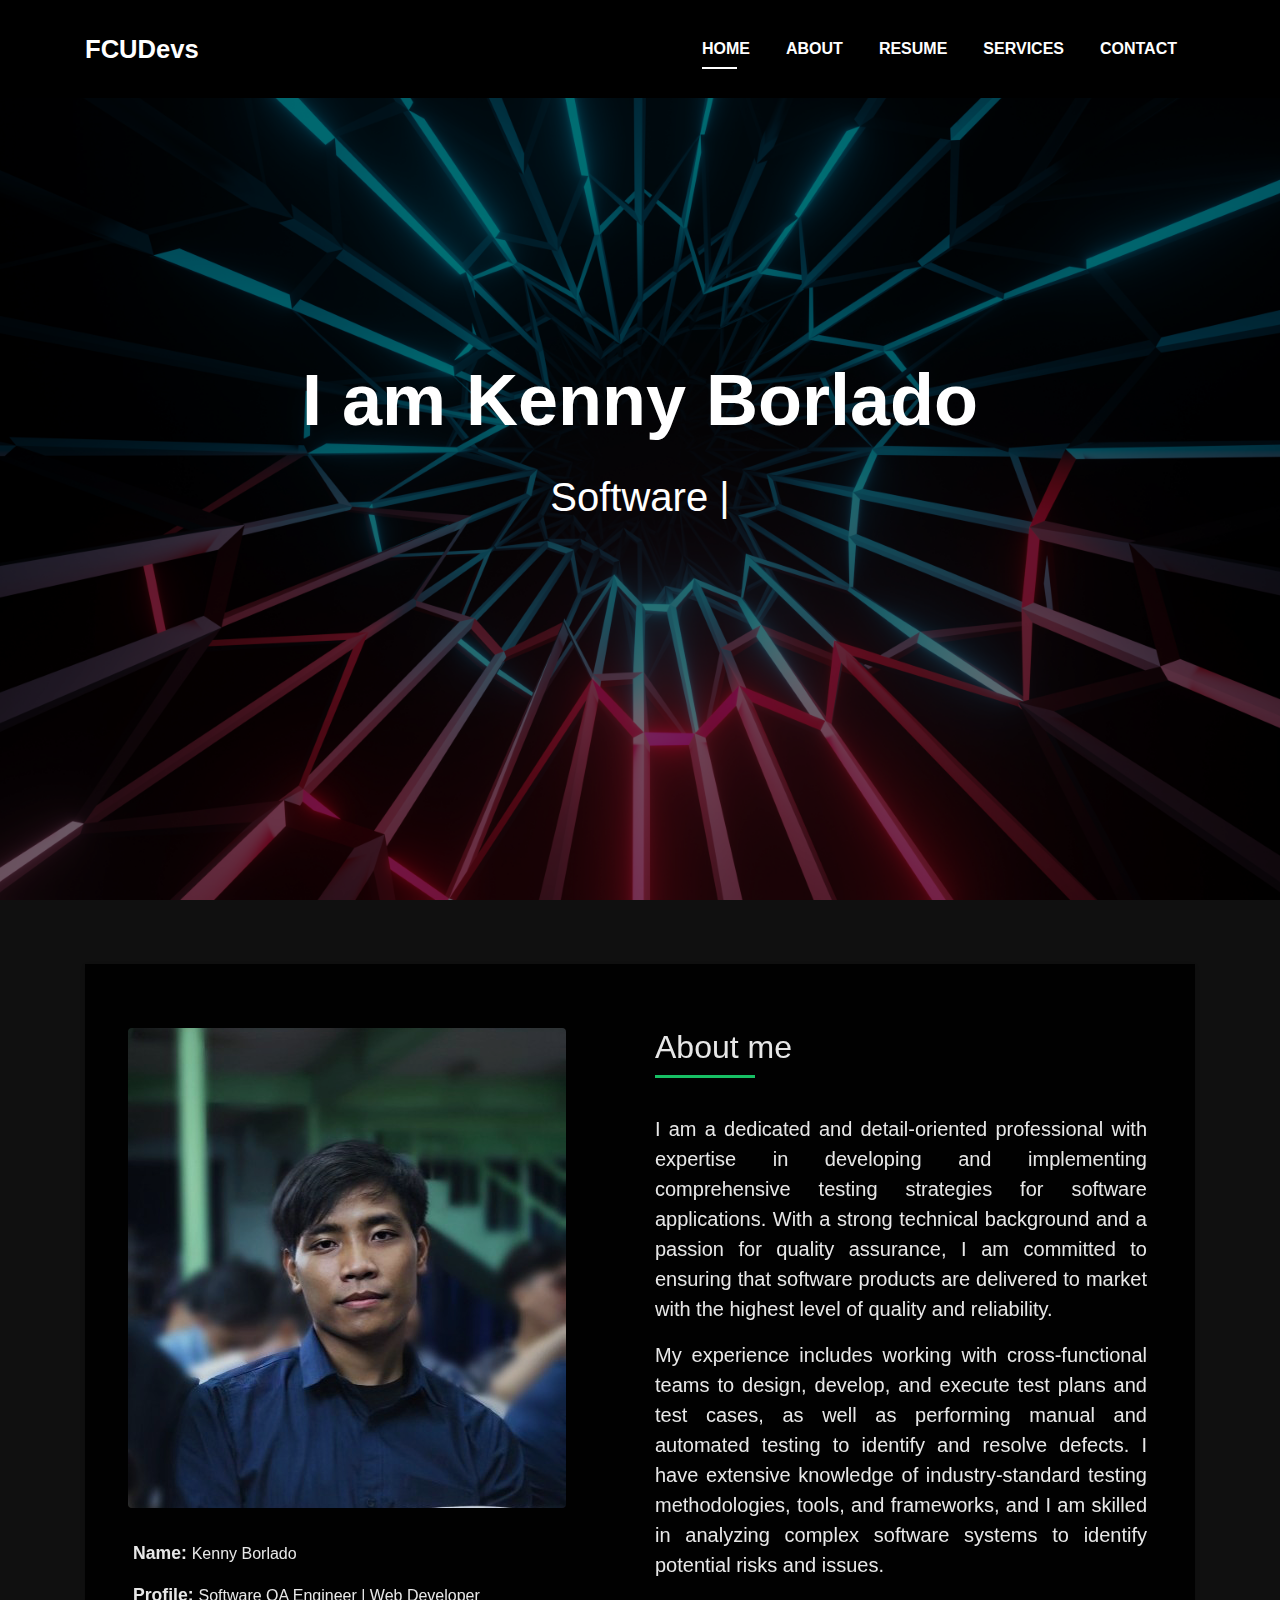
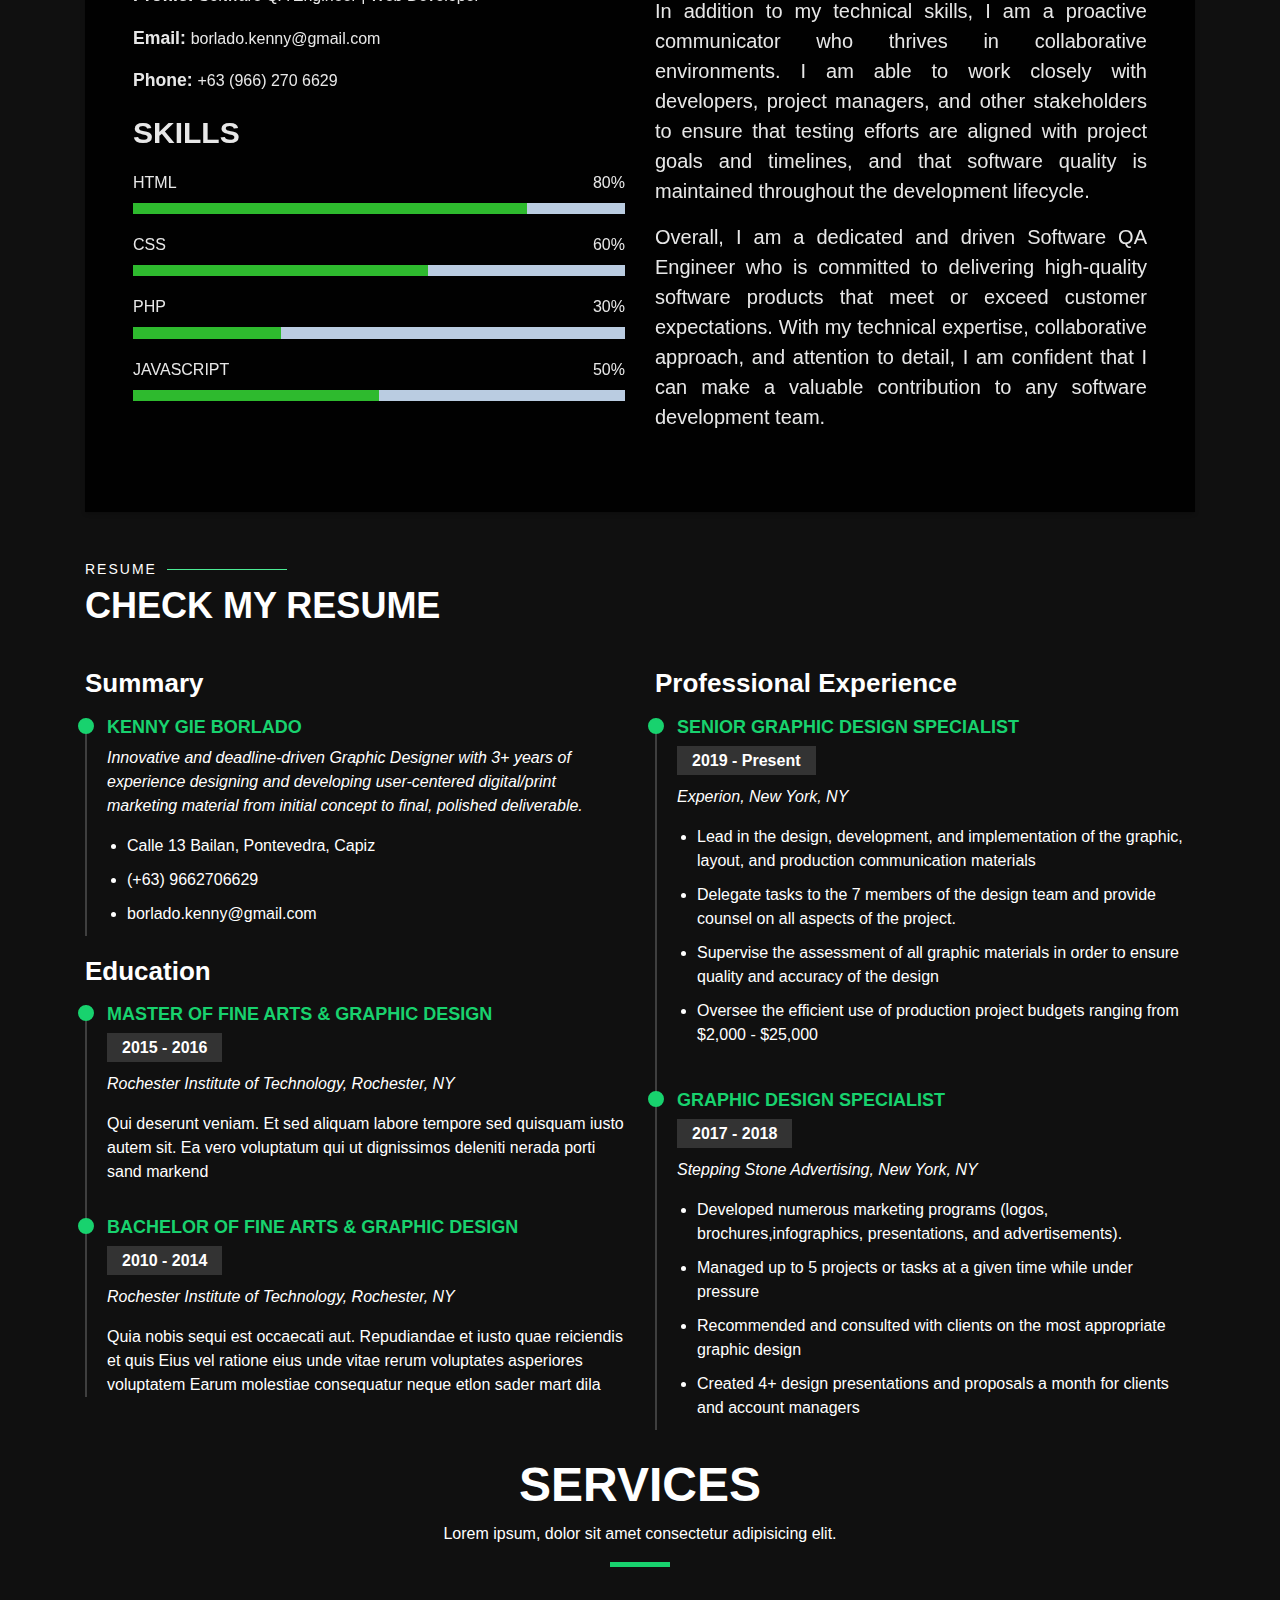
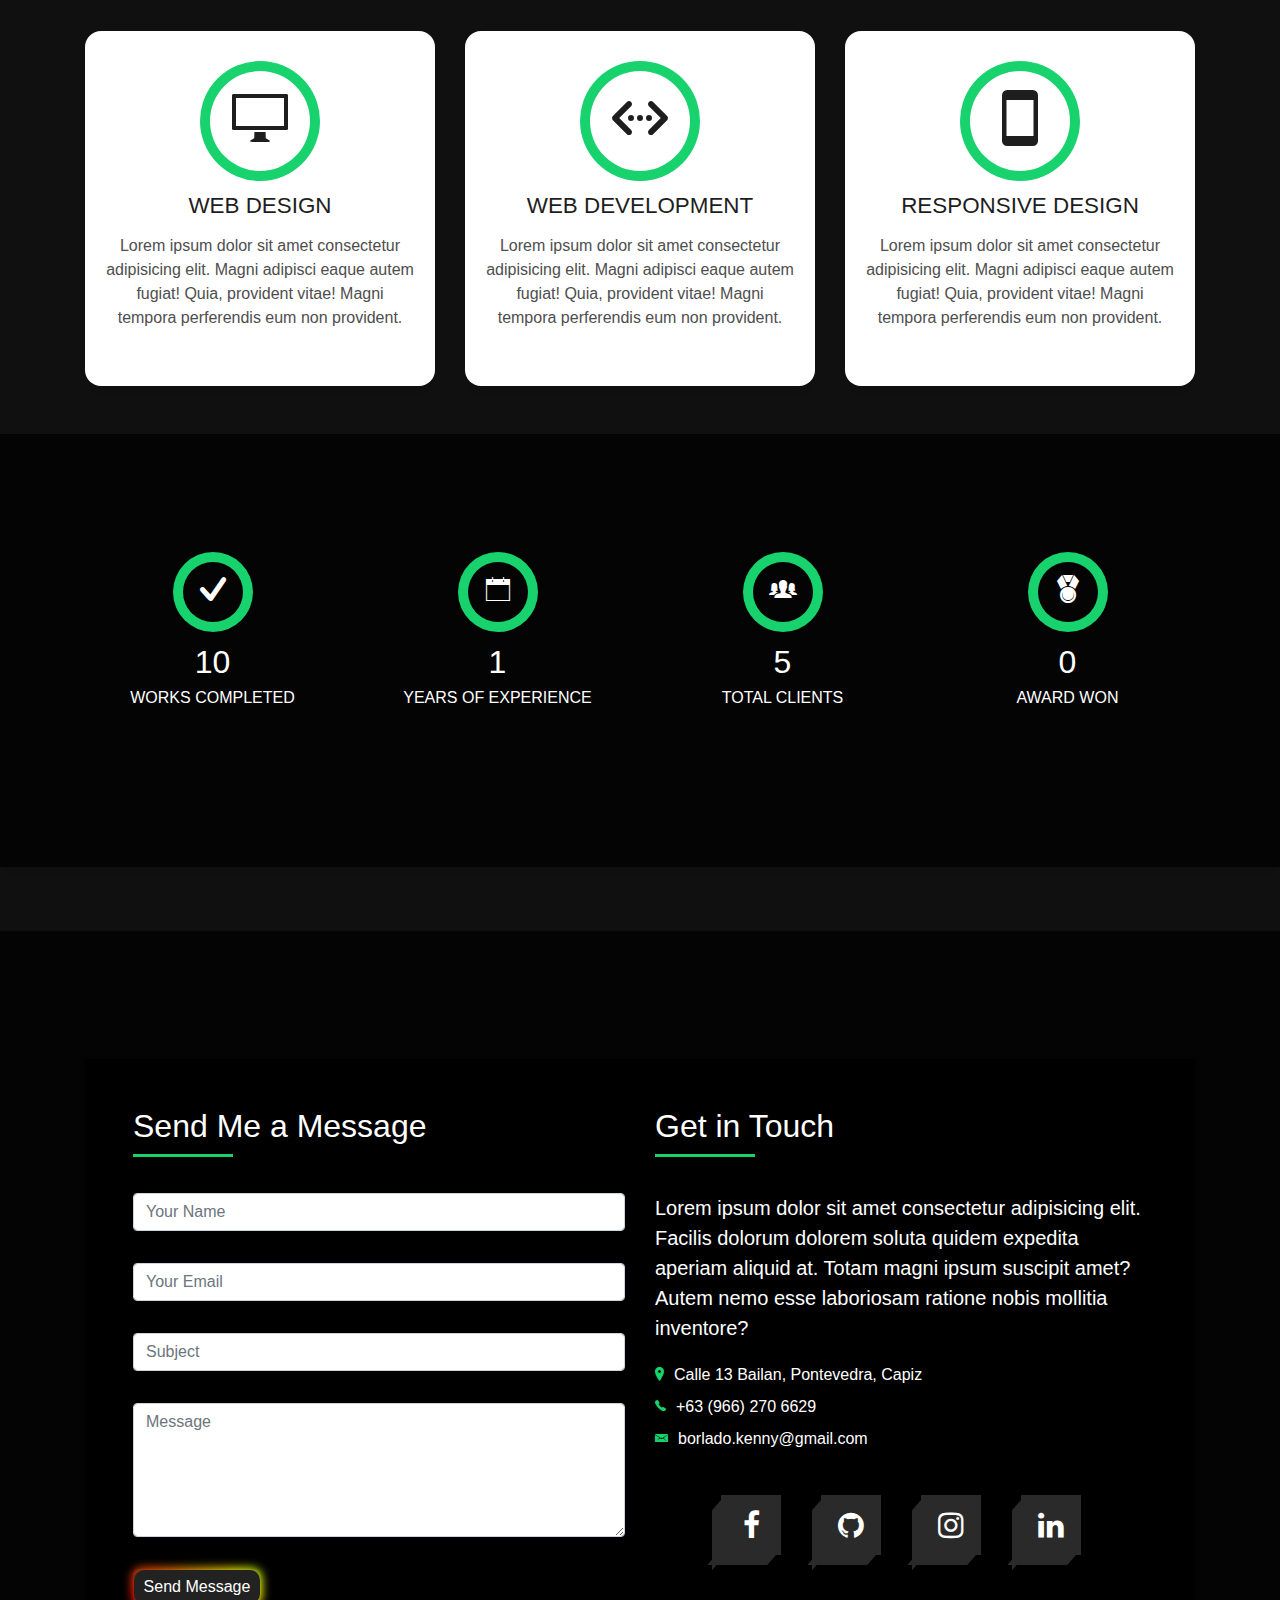
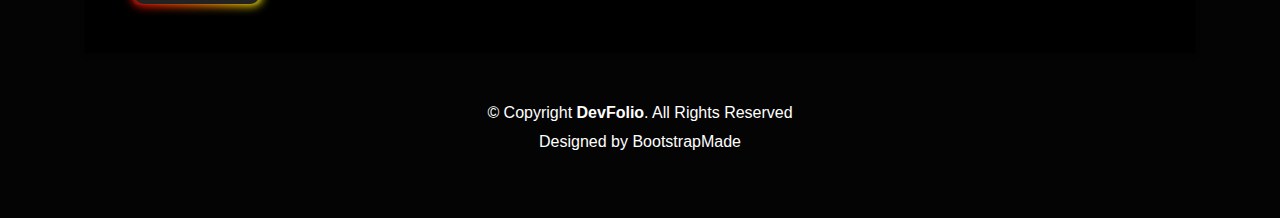
<file: index.html>
<!DOCTYPE html>
<html lang="en">
<head>
  <meta charset="utf-8">
  <title>Profile | Kenny Gie D. Borlado</title>
  <meta content="width=device-width, initial-scale=1.0" name="viewport">
  <meta content="" name="keywords">
  <meta content="" name="description">

  <!-- Favicons -->
  <link href="img/kenny.jpg" rel="icon">
  <link href="img/kenny.jpg" rel="apple-touch-icon">

  <!-- Bootstrap CSS File -->
  <link href="lib/bootstrap/css/bootstrap.min.css" rel="stylesheet">

  <!-- Libraries CSS Files -->
  <link href="lib/font-awesome/css/font-awesome.min.css" rel="stylesheet">
  <link href="lib/animate/animate.min.css" rel="stylesheet">
  <link href="lib/ionicons/css/ionicons.min.css" rel="stylesheet">
  <link href="lib/owlcarousel/assets/owl.carousel.min.css" rel="stylesheet">
  <link href="lib/lightbox/css/lightbox.min.css" rel="stylesheet">

  <!-- Main Stylesheet File -->
  <link href="css/style.css" rel="stylesheet">

  <!-- =======================================================
    Theme Name: DevFolio
    Theme URL: https://bootstrapmade.com/devfolio-bootstrap-portfolio-html-template/
    Author: BootstrapMade.com
    License: https://bootstrapmade.com/license/
  ======================================================= -->
</head>

<body id="page-top">

  <!--/ Nav Star /-->
  <nav class="navbar navbar-b navbar-trans navbar-expand-md fixed-top" style="background-color: black;" id="mainNav">
    <div class="container">
      <a class="navbar-brand js-scroll" href="#page-top" >FCUDevs</a>
      <button class="navbar-toggler collapsed" type="button" data-toggle="collapse" data-target="#navbarDefault"
        aria-controls="navbarDefault" aria-expanded="false" aria-label="Toggle navigation">
        <span></span>
        <span></span>
        <span></span>
      </button>
      <div class="navbar-collapse collapse justify-content-end" id="navbarDefault">
        <ul class="navbar-nav">
          <li class="nav-item">
            <a class="nav-link js-scroll active" href="#home">Home</a>
          </li>
          <li class="nav-item">
            <a class="nav-link js-scroll" href="#about">About</a>
          </li>
          <li class="nav-item">
            <a class="nav-link js-scroll" href="#resume">Resume</a>
          </li>
          <li class="nav-item">
            <a class="nav-link js-scroll" href="#service">Services</a>
          </li>
          <li class="nav-item">
            <a class="nav-link js-scroll" href="#contact">Contact</a>
          </li>
        </ul>
      </div>
    </div>
  </nav>
  <!--/ Nav End /-->

  <!--/ Intro Skew Star /-->
  <div id="home" class="intro route bg-image" style="background-image: url(img/pb.jpg)">
    <div class="overlay-itro"></div>
    <div class="intro-content display-table">
      <div class="table-cell">
        <div class="container">
          <!--<p class="display-6 color-d">Hello, world!</p>-->
          <h1 class="intro-title mb-4">I am Kenny Borlado</h1>
          <p class="intro-subtitle"><span class="text-slider-items">Software QA Engineer,Web Developer,Frontend Developer</span><strong class="text-slider"></strong></p>
          <!-- <p class="pt-3"><a class="btn btn-primary btn js-scroll px-4" href="#about" role="button">Learn More</a></p> -->
        </div>
      </div>
    </div>
  </div>
  <!--/ Intro Skew End /-->

  <section id="about" class="about-mf sect-pt4 route" style="background-color: #101010;">
    <div class="container">
      <div class="row">
        <div class="col-sm-12">
          <div class="box-shadow-full" style="background-color: black; opacity: 0.9;">
            <div class="row">
              <div class="col-md-6">
                <div class="row">
                  <div>
                    <div class="about-img">
                      <img src="img/kennypp.png" class="img-fluid rounded b-shadow-a" alt="PP">
                    </div>
                  </div>
                </div>
                <div>
                  <div class="about-info">
                    <p><span class="title-s">Name: </span><span class="title-sub">Kenny Borlado</span></p>
                    <p><span class="title-s">Profile: </span><span class="title-sub">Software QA Engineer | Web Developer</span></p>
                    <p><span class="title-s">Email: </span><span class="title-sub">borlado.kenny@gmail.com</span></p>
                    <p><span class="title-s">Phone: </span><span class="title-sub"> +63 (966) 270 6629</span></p>
                  </div>
                </div>
                <div class="skill-mf">
                  <p class="title-a" style= "font-size: 30px;">Skills</p>
                  <span>HTML</span> <span class="pull-right">80%</span>
                  <div class="progress">
                    <div class="progress-bar" role="progressbar" style="width: 80%;" aria-valuenow="80" aria-valuemin="0"
                      aria-valuemax="100"></div>
                  </div>
                  <span>CSS</span> <span class="pull-right">60%</span>
                  <div class="progress">
                    <div class="progress-bar" role="progressbar" style="width: 60%" aria-valuenow="60" aria-valuemin="0"
                      aria-valuemax="100"></div>
                  </div>
                  <span>PHP</span> <span class="pull-right">30%</span>
                  <div class="progress">
                    <div class="progress-bar" role="progressbar" style="width: 30%" aria-valuenow="30" aria-valuemin="0"
                      aria-valuemax="100"></div>
                  </div>
                  <span>JAVASCRIPT</span> <span class="pull-right">50%</span>
                  <div class="progress">
                    <div class="progress-bar" role="progressbar" style="width: 50%" aria-valuenow="50" aria-valuemin="0"
                      aria-valuemax="100"></div>
                  </div>
                </div>
              </div>
              <div class="col-md-6">
                <div class="about-me pt-4 pt-md-0">
                  <div class="title-box-2">
                    <h5 class="title-left" style="color: white;">
                      About me
                    </h5>
                  </div>
                  <p class="lead" style= "text-align:justify;">
                    I am a dedicated and detail-oriented professional with expertise in
                    developing and implementing comprehensive testing strategies for software applications.
                    With a strong technical background and a passion for quality assurance, I am committed to 
                    ensuring that software products are delivered to market with the highest level of quality and reliability.
                  </p>
                  <p class="lead" style= "text-align:justify;">
                    My experience includes working with cross-functional teams to design, develop, and execute test plans and test cases, 
                    as well as performing manual and automated testing to identify and resolve defects. 
                    I have extensive knowledge of industry-standard testing methodologies, tools, and frameworks, 
                    and I am skilled in analyzing complex software systems to identify potential risks and issues.
                  </p>
                  <p class="lead" style= "text-align:justify;">
                    In addition to my technical skills, I am a proactive communicator who thrives in collaborative environments. 
                    I am able to work closely with developers, project managers, and other stakeholders to ensure that testing efforts 
                    are aligned with project goals and timelines, 
                    and that software quality is maintained throughout the development lifecycle.
                  </p>
                  <p class="lead" style= "text-align:justify;">
                    Overall, I am a dedicated and driven Software QA Engineer who is committed to delivering high-quality 
                    software products that meet or exceed customer expectations. With my technical expertise, collaborative approach, and attention to detail, 
                    I am confident that I can make a valuable contribution to any software development team.
                  </p>
                </div>
              </div>
            </div>
          </div>
        </div>
      </div>
    </div>
  </section>
   <!-- ======= Resume Section ======= -->
  <section id="resume" class="resume">
    <div class="container">

      <div class="section-title">
        <h2>Resume</h2>
        <p>Check My Resume</p>
      </div>

      <div class="row">
        <div class="col-lg-6">
          <h3 class="resume-title">Summary</h3>
          <div class="resume-item pb-0">
            <h4>Kenny Gie Borlado</h4>
            <p style="color: white;"><em>Innovative and deadline-driven Graphic Designer with 3+ years of experience designing and developing user-centered digital/print marketing material from initial concept to final, polished deliverable.</em></p>
            <p>
            <ul>
              <li>Calle 13 Bailan, Pontevedra, Capiz</li>
              <li>(+63) 9662706629</li>
              <li>borlado.kenny@gmail.com</li>
            </ul>
            </p>
          </div>

          <h3 class="resume-title">Education</h3>
          <div class="resume-item">
            <h4>Master of Fine Arts &amp; Graphic Design</h4>
            <h5>2015 - 2016</h5>
            <p style="color: white;"><em>Rochester Institute of Technology, Rochester, NY</em></p>
            <p style="color: white;">Qui deserunt veniam. Et sed aliquam labore tempore sed quisquam iusto autem sit. Ea vero voluptatum qui ut dignissimos deleniti nerada porti sand markend</p>
          </div>
          <div class="resume-item">
            <h4>Bachelor of Fine Arts &amp; Graphic Design</h4>
            <h5>2010 - 2014</h5>
            <p><em>Rochester Institute of Technology, Rochester, NY</em></p>
            <p>Quia nobis sequi est occaecati aut. Repudiandae et iusto quae reiciendis et quis Eius vel ratione eius unde vitae rerum voluptates asperiores voluptatem Earum molestiae consequatur neque etlon sader mart dila</p>
          </div>
        </div>
        <div class="col-lg-6">
          <h3 class="resume-title">Professional Experience</h3>
          <div class="resume-item">
            <h4>Senior graphic design specialist</h4>
            <h5>2019 - Present</h5>
            <p style="color: white;"><em>Experion, New York, NY </em></p>
            <p>
            <ul>
              <li>Lead in the design, development, and implementation of the graphic, layout, and production communication materials</li>
              <li>Delegate tasks to the 7 members of the design team and provide counsel on all aspects of the project. </li>
              <li>Supervise the assessment of all graphic materials in order to ensure quality and accuracy of the design</li>
              <li>Oversee the efficient use of production project budgets ranging from $2,000 - $25,000</li>
            </ul>
            </p>
          </div>
          <div class="resume-item">
            <h4>Graphic design specialist</h4>
            <h5>2017 - 2018</h5>
            <p><em>Stepping Stone Advertising, New York, NY</em></p>
            <p>
            <ul>
              <li>Developed numerous marketing programs (logos, brochures,infographics, presentations, and advertisements).</li>
              <li>Managed up to 5 projects or tasks at a given time while under pressure</li>
              <li>Recommended and consulted with clients on the most appropriate graphic design</li>
              <li>Created 4+ design presentations and proposals a month for clients and account managers</li>
            </ul>
            </p>
          </div>
        </div>
      </div>

    </div>
  </section><!-- End Resume Section -->

  <!--/ Section Services Star /-->
  <section id="service" class="services-mf route" style="background-color: #101010;">
    <div class="container">
      <div class="row">
        <div class="col-sm-12">
          <div class="title-box text-center">
            <h3 class="title-a">
              Services
            </h3>
            <p class="subtitle-a">
              Lorem ipsum, dolor sit amet consectetur adipisicing elit.
            </p>
            <div class="line-mf"></div>
          </div>
        </div>
      </div>
      <div class="row">
        <div class="col-md-4">
          <div class="service-box">
            <div class="service-ico">
              <span class="ico-circle"><i class="ion-monitor"></i></span>
            </div>
            <div class="service-content">
              <h2 class="s-title">Web Design</h2>
              <p class="s-description text-center">
                Lorem ipsum dolor sit amet consectetur adipisicing elit. Magni adipisci eaque autem fugiat! Quia,
                provident vitae! Magni
                tempora perferendis eum non provident.
              </p>
            </div>
          </div>
        </div>
        <div class="col-md-4">
          <div class="service-box">
            <div class="service-ico">
              <span class="ico-circle"><i class="ion-code-working"></i></span>
            </div>
            <div class="service-content">
              <h2 class="s-title">Web Development</h2>
              <p class="s-description text-center">
                Lorem ipsum dolor sit amet consectetur adipisicing elit. Magni adipisci eaque autem fugiat! Quia,
                provident vitae! Magni
                tempora perferendis eum non provident.
              </p>
            </div>
          </div>
        </div>
        <div class="col-md-4">
          <div class="service-box">
            <div class="service-ico">
              <span class="ico-circle"><i class="ion-android-phone-portrait"></i></span>
            </div>
            <div class="service-content">
              <h2 class="s-title">Responsive Design</h2>
              <p class="s-description text-center">
                Lorem ipsum dolor sit amet consectetur adipisicing elit. Magni adipisci eaque autem fugiat! Quia,
                provident vitae! Magni
                tempora perferendis eum non provident.
              </p>
            </div>
          </div>
        </div>
      </div>
    </div>
  </section>
  <!--/ Section Services End /-->

  <div class="section-counter paralax-mf bg-image" style="background-image: url(img/counters-bg.jpg)">
    <div class="overlay-mf"></div>
    <div class="container">
      <div class="row">
        <div class="col-sm-3 col-lg-3">
          <div class="counter-box">
            <div class="counter-ico">
              <span class="ico-circle"><i class="ion-checkmark-round"></i></span>
            </div>
            <div class="counter-num">
              <p class="counter">10</p>
              <span class="counter-text">WORKS COMPLETED</span>
            </div>
          </div>
        </div>
        <div class="col-sm-3 col-lg-3">
          <div class="counter-box pt-4 pt-md-0">
            <div class="counter-ico">
              <span class="ico-circle"><i class="ion-ios-calendar-outline"></i></span>
            </div>
            <div class="counter-num">
              <p class="counter">1</p>
              <span class="counter-text">YEARS OF EXPERIENCE</span>
            </div>
          </div>
        </div>
        <div class="col-sm-3 col-lg-3">
          <div class="counter-box pt-4 pt-md-0">
            <div class="counter-ico">
              <span class="ico-circle"><i class="ion-ios-people"></i></span>
            </div>
            <div class="counter-num">
              <p class="counter">5</p>
              <span class="counter-text">TOTAL CLIENTS</span>
            </div>
          </div>
        </div>
        <div class="col-sm-3 col-lg-3">
          <div class="counter-box pt-4 pt-md-0">
            <div class="counter-ico">
              <span class="ico-circle"><i class="ion-ribbon-a"></i></span>
            </div>
            <div class="counter-num">
              <p class="counter">0</p>
              <span class="counter-text">AWARD WON</span>
            </div>
          </div>
        </div>
      </div>
    </div>
  </div>
  
  <!--/ Section Contact-Footer Star /-->
  <section class="paralax-mf footer-paralax bg-image sect-mt4 route" style="background-image: url(img/overlay-bg.jpg)">
    <div class="overlay-mf"></div>
    <div class="container">
      <div class="row">
        <div class="col-sm-12">
          <div class="contact-mf">
            <div id="contact" class="box-shadow-full">
              <div class="row">
                <div class="col-md-6">
                  <div class="title-box-2">
                    <h5 class="title-left">
                      Send Me a Message
                    </h5>
                  </div>
                  <div>
                      <form action="" method="post" role="form" class="contactForm">
                      <div id="sendmessage">Your message has been sent. Thank you!</div>
                      <div id="errormessage"></div>
                      <div class="row">
                        <div class="col-md-12 mb-3">
                          <div class="form-group">
                            <input type="text" name="name" class="form-control" id="name" placeholder="Your Name" data-rule="minlen:4" data-msg="Please enter at least 4 chars" />
                            <div class="validation"></div>
                          </div>
                        </div>
                        <div class="col-md-12 mb-3">
                          <div class="form-group">
                            <input type="email" class="form-control" name="email" id="email" placeholder="Your Email" data-rule="email" data-msg="Please enter a valid email" />
                            <div class="validation"></div>
                          </div>
                        </div>
                        <div class="col-md-12 mb-3">
                            <div class="form-group">
                              <input type="text" class="form-control" name="subject" id="subject" placeholder="Subject" data-rule="minlen:4" data-msg="Please enter at least 8 chars of subject" />
                              <div class="validation"></div>
                            </div>
                        </div>
                        <div class="col-md-12 mb-3">
                          <div class="form-group">
                            <textarea class="form-control" name="message" rows="5" data-rule="required" data-msg="Please write something for us" placeholder="Message"></textarea>
                            <div class="validation"></div>
                          </div>
                        </div>
                        <div class="col-md-12">
                          <button type="submit" class="button button-85">Send Message</button>
                        </div>
                      </div>
                    </form>
                  </div>
                </div>
                <div class="col-md-6">
                  <div class="title-box-2 pt-4 pt-md-0">
                    <h5 class="title-left">
                      Get in Touch
                    </h5>
                  </div>
                  <div class="more-info">
                    <p class="lead">
                      Lorem ipsum dolor sit amet consectetur adipisicing elit. Facilis dolorum dolorem soluta quidem
                      expedita aperiam aliquid at.
                      Totam magni ipsum suscipit amet? Autem nemo esse laboriosam ratione nobis
                      mollitia inventore?
                    </p>
                    <ul class="list-ico">
                      <li><span class="ion-ios-location"></span>Calle 13 Bailan, Pontevedra, Capiz</li>
                      <li><span class="ion-ios-telephone"></span>+63 (966) 270 6629</li>
                      <li><span class="ion-email"></span>borlado.kenny@gmail.com</li>
                    </ul>
                  </div>
                  <div class="socials">
                    <ul>
                      <li>
                        <a href="https://www.facebook.com/KennyGB16/" target="_blank">
                          <span></span>
                          <span></span>
                          <span></span>
                          <span></span>
                          <span class="fa fa-facebook"></span>
                        </a> 
                      </li>
                      <li>
                        <a href="https://github.com/KnnyB" target="_blank">
                          <span></span>
                          <span></span>
                          <span></span>
                          <span></span>
                          <span class="fa fa-github"></span>
                        </a> 
                      </li>
                      <li>
                        <a href="https://www.instagram.com/mekennyyyy/" target="_blank">
                          <span></span>
                          <span></span>
                          <span></span>
                          <span></span>
                          <span class="fa fa-instagram"></span>
                        </a> 
                      </li>
                      <li>
                        <a href="https://www.linkedin.com/in/kenny-borlado-663422222/" target="_blank">
                          <span></span>
                          <span></span>
                          <span></span>
                          <span></span>
                          <span class="fa fa-linkedin"></span>
                          
                        </a> 
                      </li>
                    </ul>
                  </div>
                </div>
              </div>
            </div>
          </div>
        </div>
      </div>
    </div>
    <footer>
      <div class="container">
        <div class="row">
          <div class="col-sm-12">
            <div class="copyright-box">
              <p class="copyright">&copy; Copyright <strong>DevFolio</strong>. All Rights Reserved</p>
              <div class="credits">
                <!--
                  All the links in the footer should remain intact.
                  You can delete the links only if you purchased the pro version.
                  Licensing information: https://bootstrapmade.com/license/
                  Purchase the pro version with working PHP/AJAX contact form: https://bootstrapmade.com/buy/?theme=DevFolio
                -->
                Designed by <a href="https://bootstrapmade.com/">BootstrapMade</a>
              </div>
            </div>
          </div>
        </div>
      </div>
    </footer>
  </section>
  <!--/ Section Contact-footer End /-->

  <a href="#" class="back-to-top" style="background-color: mediumaquamarine;"><i class="fa fa-chevron-up"></i></a>
  <div id="preloader"></div>

  <!-- JavaScript Libraries -->
  <script src="lib/jquery/jquery.min.js"></script>
  <script src="lib/jquery/jquery-migrate.min.js"></script>
  <script src="lib/popper/popper.min.js"></script>
  <script src="lib/bootstrap/js/bootstrap.min.js"></script>
  <script src="lib/easing/easing.min.js"></script>
  <script src="lib/counterup/jquery.waypoints.min.js"></script>
  <script src="lib/counterup/jquery.counterup.js"></script>
  <script src="lib/owlcarousel/owl.carousel.min.js"></script>
  <script src="lib/lightbox/js/lightbox.min.js"></script>
  <script src="lib/typed/typed.min.js"></script>
  <!-- Contact Form JavaScript File -->
  <script src="contactform/contactform.js"></script>

  <!-- Template Main Javascript File -->
  <script src="js/main.js"></script>

</body>
</html>
</file>
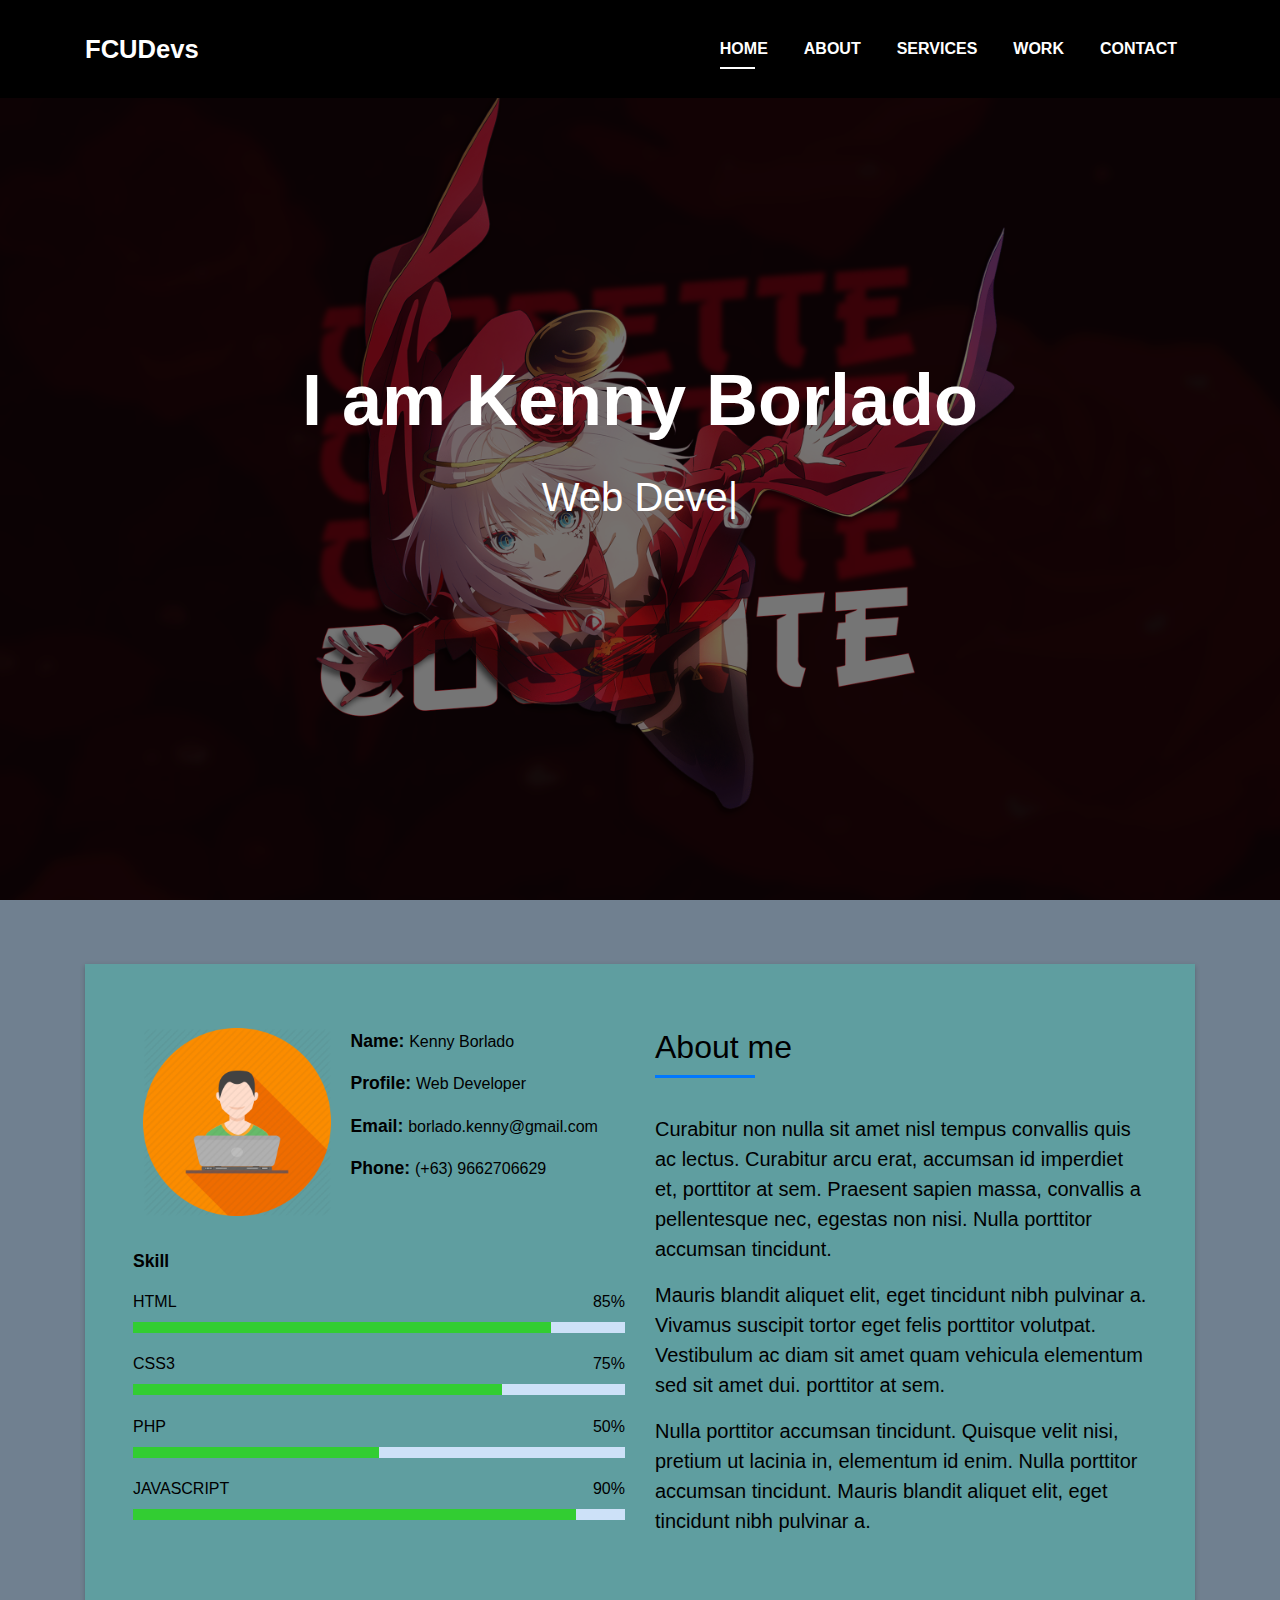
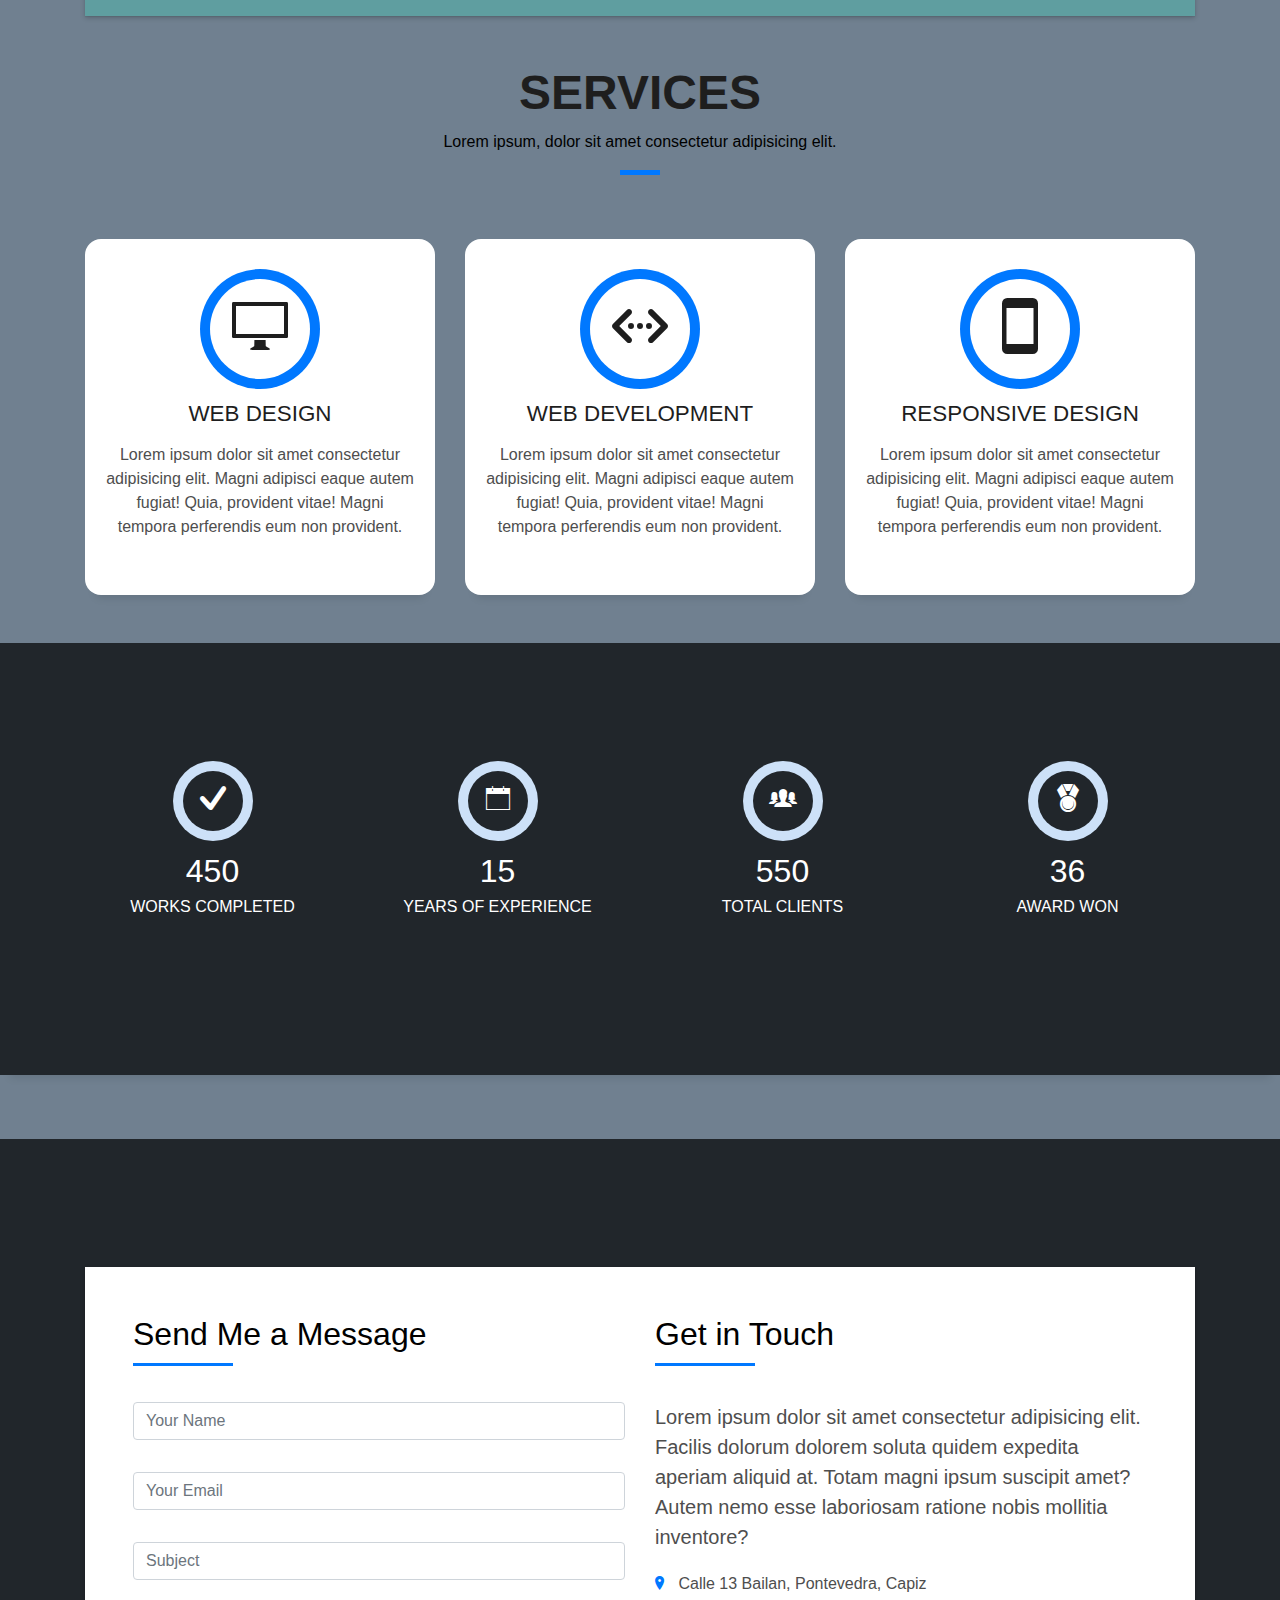
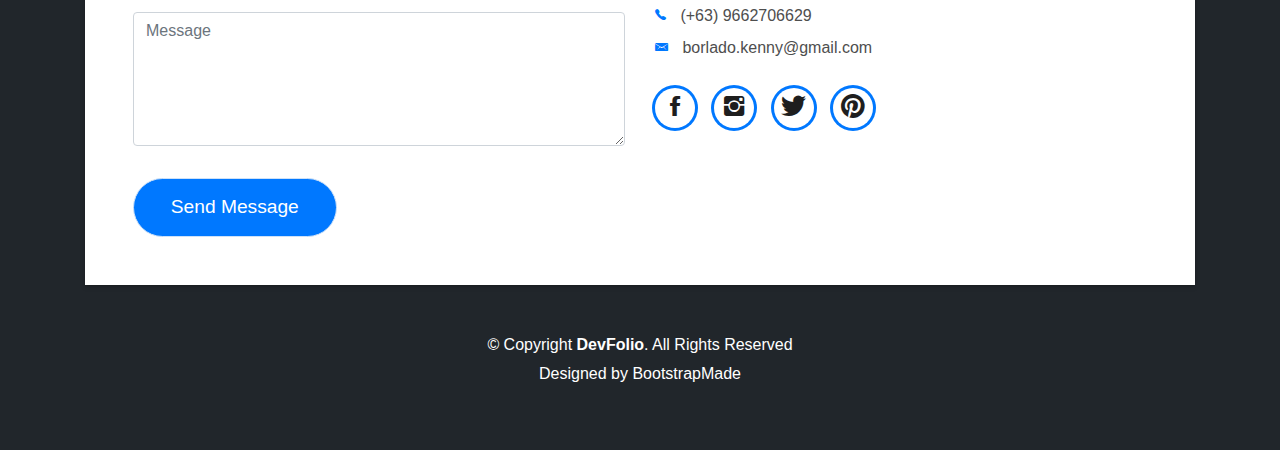
<file: MyProfile/index.html>
<!DOCTYPE html>
<html lang="en">
<head>
  <meta charset="utf-8">
  <title>Kenny Gie D. Borlado Profile</title>
  <meta content="width=device-width, initial-scale=1.0" name="viewport">
  <meta content="" name="keywords">
  <meta content="" name="description">

  <!-- Favicons -->
  <link href="img/favicon.png" rel="icon">
  <link href="img/apple-touch-icon.png" rel="apple-touch-icon">

  <!-- Bootstrap CSS File -->
  <link href="lib/bootstrap/css/bootstrap.min.css" rel="stylesheet">

  <!-- Libraries CSS Files -->
  <link href="lib/font-awesome/css/font-awesome.min.css" rel="stylesheet">
  <link href="lib/animate/animate.min.css" rel="stylesheet">
  <link href="lib/ionicons/css/ionicons.min.css" rel="stylesheet">
  <link href="lib/owlcarousel/assets/owl.carousel.min.css" rel="stylesheet">
  <link href="lib/lightbox/css/lightbox.min.css" rel="stylesheet">

  <!-- Main Stylesheet File -->
  <link href="css/style.css" rel="stylesheet">

  <!-- =======================================================
    Theme Name: DevFolio
    Theme URL: https://bootstrapmade.com/devfolio-bootstrap-portfolio-html-template/
    Author: BootstrapMade.com
    License: https://bootstrapmade.com/license/
  ======================================================= -->
</head>

<body id="page-top">

  <!--/ Nav Star /-->
  <nav class="navbar navbar-b navbar-trans navbar-expand-md fixed-top" style="background-color: black;" id="mainNav">
    <div class="container">
      <a class="navbar-brand js-scroll" href="#page-top" >FCUDevs</a>
      <button class="navbar-toggler collapsed" type="button" data-toggle="collapse" data-target="#navbarDefault"
        aria-controls="navbarDefault" aria-expanded="false" aria-label="Toggle navigation">
        <span></span>
        <span></span>
        <span></span>
      </button>
      <div class="navbar-collapse collapse justify-content-end" id="navbarDefault">
        <ul class="navbar-nav">
          <li class="nav-item">
            <a class="nav-link js-scroll active" href="#home">Home</a>
          </li>
          <li class="nav-item">
            <a class="nav-link js-scroll" href="#about">About</a>
          </li>
          <li class="nav-item">
            <a class="nav-link js-scroll" href="#service">Services</a>
          </li>
          <li class="nav-item">
            <a class="nav-link js-scroll" href="#work">Work</a>
          </li>
          <li class="nav-item">
            <a class="nav-link js-scroll" href="#contact">Contact</a>
          </li>
        </ul>
      </div>
    </div>
  </nav>
  <!--/ Nav End /-->

  <!--/ Intro Skew Star /-->
  <div id="home" class="intro route bg-image" style="background-image: url(img/cosette.png)">
    <div class="overlay-itro"></div>
    <div class="intro-content display-table">
      <div class="table-cell">
        <div class="container">
          <!--<p class="display-6 color-d">Hello, world!</p>-->
          <h1 class="intro-title mb-4">I am Kenny Borlado</h1>
          <p class="intro-subtitle"><span class="text-slider-items">Web Developer,Web Designer,Frontend Developer</span><strong class="text-slider"></strong></p>
          <!-- <p class="pt-3"><a class="btn btn-primary btn js-scroll px-4" href="#about" role="button">Learn More</a></p> -->
        </div>
      </div>
    </div>
  </div>
  <!--/ Intro Skew End /-->

  <section id="about" class="about-mf sect-pt4 route" style="background-color: #708090;">
    <div class="container">
      <div class="row">
        <div class="col-sm-12">
          <div class="box-shadow-full" style="background-color: #5F9EA0;">
            <div class="row">
              <div class="col-md-6">
                <div class="row">
                  <div class="col-sm-6 col-md-5">
                    <div class="about-img">
                      <img src="img/pp_kenny.jpg" class="img-fluid rounded b-shadow-a" alt="PP">
                    </div>
                  </div>
                  <div class="col-sm-6 col-md-7">
                    <div class="about-info">
                      <p><span class="title-s">Name: </span> <span class="title-sub">Kenny Borlado</span></p>
                      <p><span class="title-s">Profile: </span> <span class="title-sub">Web Developer</span></p>
                      <p><span class="title-s">Email: </span> <span class="title-sub">borlado.kenny@gmail.com</span></p>
                      <p><span class="title-s">Phone: </span> <span class="title-sub"> (+63) 9662706629</span></p>
                    </div>
                  </div>
                </div>
                <div class="skill-mf">
                  <p class="title-s">Skill</p>
                  <span>HTML</span> <span class="pull-right">85%</span>
                  <div class="progress">
                    <div class="progress-bar" role="progressbar" style="width: 85%;" aria-valuenow="85" aria-valuemin="0"
                      aria-valuemax="100"></div>
                  </div>
                  <span>CSS3</span> <span class="pull-right">75%</span>
                  <div class="progress">
                    <div class="progress-bar" role="progressbar" style="width: 75%" aria-valuenow="75" aria-valuemin="0"
                      aria-valuemax="100"></div>
                  </div>
                  <span>PHP</span> <span class="pull-right">50%</span>
                  <div class="progress">
                    <div class="progress-bar" role="progressbar" style="width: 50%" aria-valuenow="50" aria-valuemin="0"
                      aria-valuemax="100"></div>
                  </div>
                  <span>JAVASCRIPT</span> <span class="pull-right">90%</span>
                  <div class="progress">
                    <div class="progress-bar" role="progressbar" style="width: 90%" aria-valuenow="90" aria-valuemin="0"
                      aria-valuemax="100"></div>
                  </div>
                </div>
              </div>
              <div class="col-md-6">
                <div class="about-me pt-4 pt-md-0">
                  <div class="title-box-2">
                    <h5 class="title-left">
                      About me
                    </h5>
                  </div>
                  <p class="lead">
                    Curabitur non nulla sit amet nisl tempus convallis quis ac lectus. Curabitur arcu erat, accumsan id
                    imperdiet et, porttitor
                    at sem. Praesent sapien massa, convallis a pellentesque nec, egestas non nisi. Nulla
                    porttitor accumsan tincidunt.
                  </p>
                  <p class="lead">
                    Mauris blandit aliquet elit, eget tincidunt nibh pulvinar a. Vivamus suscipit tortor eget felis
                    porttitor volutpat. Vestibulum
                    ac diam sit amet quam vehicula elementum sed sit amet dui. porttitor at sem.
                  </p>
                  <p class="lead">
                    Nulla porttitor accumsan tincidunt. Quisque velit nisi, pretium ut lacinia in, elementum id enim.
                    Nulla porttitor accumsan
                    tincidunt. Mauris blandit aliquet elit, eget tincidunt nibh pulvinar a.
                  </p>
                </div>
              </div>
            </div>
          </div>
        </div>
      </div>
    </div>
  </section>

  <!--/ Section Services Star /-->
  <section id="service" class="services-mf route" style="background-color: #708090;">
    <div class="container">
      <div class="row">
        <div class="col-sm-12">
          <div class="title-box text-center">
            <h3 class="title-a">
              Services
            </h3>
            <p class="subtitle-a">
              Lorem ipsum, dolor sit amet consectetur adipisicing elit.
            </p>
            <div class="line-mf"></div>
          </div>
        </div>
      </div>
      <div class="row">
        <div class="col-md-4">
          <div class="service-box">
            <div class="service-ico">
              <span class="ico-circle"><i class="ion-monitor"></i></span>
            </div>
            <div class="service-content">
              <h2 class="s-title">Web Design</h2>
              <p class="s-description text-center">
                Lorem ipsum dolor sit amet consectetur adipisicing elit. Magni adipisci eaque autem fugiat! Quia,
                provident vitae! Magni
                tempora perferendis eum non provident.
              </p>
            </div>
          </div>
        </div>
        <div class="col-md-4">
          <div class="service-box">
            <div class="service-ico">
              <span class="ico-circle"><i class="ion-code-working"></i></span>
            </div>
            <div class="service-content">
              <h2 class="s-title">Web Development</h2>
              <p class="s-description text-center">
                Lorem ipsum dolor sit amet consectetur adipisicing elit. Magni adipisci eaque autem fugiat! Quia,
                provident vitae! Magni
                tempora perferendis eum non provident.
              </p>
            </div>
          </div>
        </div>
        <div class="col-md-4">
          <div class="service-box">
            <div class="service-ico">
              <span class="ico-circle"><i class="ion-android-phone-portrait"></i></span>
            </div>
            <div class="service-content">
              <h2 class="s-title">Responsive Design</h2>
              <p class="s-description text-center">
                Lorem ipsum dolor sit amet consectetur adipisicing elit. Magni adipisci eaque autem fugiat! Quia,
                provident vitae! Magni
                tempora perferendis eum non provident.
              </p>
            </div>
          </div>
        </div>
      </div>
    </div>
  </section>
  <!--/ Section Services End /-->

  <div class="section-counter paralax-mf bg-image" style="background-image: url(img/counters-bg.jpg)">
    <div class="overlay-mf"></div>
    <div class="container">
      <div class="row">
        <div class="col-sm-3 col-lg-3">
          <div class="counter-box">
            <div class="counter-ico">
              <span class="ico-circle"><i class="ion-checkmark-round"></i></span>
            </div>
            <div class="counter-num">
              <p class="counter">450</p>
              <span class="counter-text">WORKS COMPLETED</span>
            </div>
          </div>
        </div>
        <div class="col-sm-3 col-lg-3">
          <div class="counter-box pt-4 pt-md-0">
            <div class="counter-ico">
              <span class="ico-circle"><i class="ion-ios-calendar-outline"></i></span>
            </div>
            <div class="counter-num">
              <p class="counter">15</p>
              <span class="counter-text">YEARS OF EXPERIENCE</span>
            </div>
          </div>
        </div>
        <div class="col-sm-3 col-lg-3">
          <div class="counter-box pt-4 pt-md-0">
            <div class="counter-ico">
              <span class="ico-circle"><i class="ion-ios-people"></i></span>
            </div>
            <div class="counter-num">
              <p class="counter">550</p>
              <span class="counter-text">TOTAL CLIENTS</span>
            </div>
          </div>
        </div>
        <div class="col-sm-3 col-lg-3">
          <div class="counter-box pt-4 pt-md-0">
            <div class="counter-ico">
              <span class="ico-circle"><i class="ion-ribbon-a"></i></span>
            </div>
            <div class="counter-num">
              <p class="counter">36</p>
              <span class="counter-text">AWARD WON</span>
            </div>
          </div>
        </div>
      </div>
    </div>
  </div>
  <!--/ Section Contact-Footer Star /-->
  <section class="paralax-mf footer-paralax bg-image sect-mt4 route" style="background-image: url(img/overlay-bg.jpg)">
    <div class="overlay-mf"></div>
    <div class="container">
      <div class="row">
        <div class="col-sm-12">
          <div class="contact-mf">
            <div id="contact" class="box-shadow-full">
              <div class="row">
                <div class="col-md-6">
                  <div class="title-box-2">
                    <h5 class="title-left">
                      Send Me a Message
                    </h5>
                  </div>
                  <div>
                      <form action="" method="post" role="form" class="contactForm">
                      <div id="sendmessage">Your message has been sent. Thank you!</div>
                      <div id="errormessage"></div>
                      <div class="row">
                        <div class="col-md-12 mb-3">
                          <div class="form-group">
                            <input type="text" name="name" class="form-control" id="name" placeholder="Your Name" data-rule="minlen:4" data-msg="Please enter at least 4 chars" />
                            <div class="validation"></div>
                          </div>
                        </div>
                        <div class="col-md-12 mb-3">
                          <div class="form-group">
                            <input type="email" class="form-control" name="email" id="email" placeholder="Your Email" data-rule="email" data-msg="Please enter a valid email" />
                            <div class="validation"></div>
                          </div>
                        </div>
                        <div class="col-md-12 mb-3">
                            <div class="form-group">
                              <input type="text" class="form-control" name="subject" id="subject" placeholder="Subject" data-rule="minlen:4" data-msg="Please enter at least 8 chars of subject" />
                              <div class="validation"></div>
                            </div>
                        </div>
                        <div class="col-md-12 mb-3">
                          <div class="form-group">
                            <textarea class="form-control" name="message" rows="5" data-rule="required" data-msg="Please write something for us" placeholder="Message"></textarea>
                            <div class="validation"></div>
                          </div>
                        </div>
                        <div class="col-md-12">
                          <button type="submit" class="button button-a button-big button-rouded">Send Message</button>
                        </div>
                      </div>
                    </form>
                  </div>
                </div>
                <div class="col-md-6">
                  <div class="title-box-2 pt-4 pt-md-0">
                    <h5 class="title-left">
                      Get in Touch
                    </h5>
                  </div>
                  <div class="more-info">
                    <p class="lead">
                      Lorem ipsum dolor sit amet consectetur adipisicing elit. Facilis dolorum dolorem soluta quidem
                      expedita aperiam aliquid at.
                      Totam magni ipsum suscipit amet? Autem nemo esse laboriosam ratione nobis
                      mollitia inventore?
                    </p>
                    <ul class="list-ico">
                      <li><span class="ion-ios-location"></span> Calle 13 Bailan, Pontevedra, Capiz</li>
                      <li><span class="ion-ios-telephone"></span> (+63) 9662706629</li>
                      <li><span class="ion-email"></span> borlado.kenny@gmail.com</li>
                    </ul>
                  </div>
                  <div class="socials">
                    <ul>
                      <li><a href=""><span class="ico-circle"><i class="ion-social-facebook"></i></span></a></li>
                      <li><a href=""><span class="ico-circle"><i class="ion-social-instagram"></i></span></a></li>
                      <li><a href=""><span class="ico-circle"><i class="ion-social-twitter"></i></span></a></li>
                      <li><a href=""><span class="ico-circle"><i class="ion-social-pinterest"></i></span></a></li>
                    </ul>
                  </div>
                </div>
              </div>
            </div>
          </div>
        </div>
      </div>
    </div>
    <footer>
      <div class="container">
        <div class="row">
          <div class="col-sm-12">
            <div class="copyright-box">
              <p class="copyright">&copy; Copyright <strong>DevFolio</strong>. All Rights Reserved</p>
              <div class="credits">
                <!--
                  All the links in the footer should remain intact.
                  You can delete the links only if you purchased the pro version.
                  Licensing information: https://bootstrapmade.com/license/
                  Purchase the pro version with working PHP/AJAX contact form: https://bootstrapmade.com/buy/?theme=DevFolio
                -->
                Designed by <a href="https://bootstrapmade.com/">BootstrapMade</a>
              </div>
            </div>
          </div>
        </div>
      </div>
    </footer>
  </section>
  <!--/ Section Contact-footer End /-->

  <a href="#" class="back-to-top"><i class="fa fa-chevron-up"></i></a>
  <div id="preloader"></div>

  <!-- JavaScript Libraries -->
  <script src="lib/jquery/jquery.min.js"></script>
  <script src="lib/jquery/jquery-migrate.min.js"></script>
  <script src="lib/popper/popper.min.js"></script>
  <script src="lib/bootstrap/js/bootstrap.min.js"></script>
  <script src="lib/easing/easing.min.js"></script>
  <script src="lib/counterup/jquery.waypoints.min.js"></script>
  <script src="lib/counterup/jquery.counterup.js"></script>
  <script src="lib/owlcarousel/owl.carousel.min.js"></script>
  <script src="lib/lightbox/js/lightbox.min.js"></script>
  <script src="lib/typed/typed.min.js"></script>
  <!-- Contact Form JavaScript File -->
  <script src="contactform/contactform.js"></script>

  <!-- Template Main Javascript File -->
  <script src="js/main.js"></script>

</body>
</html>
</file>
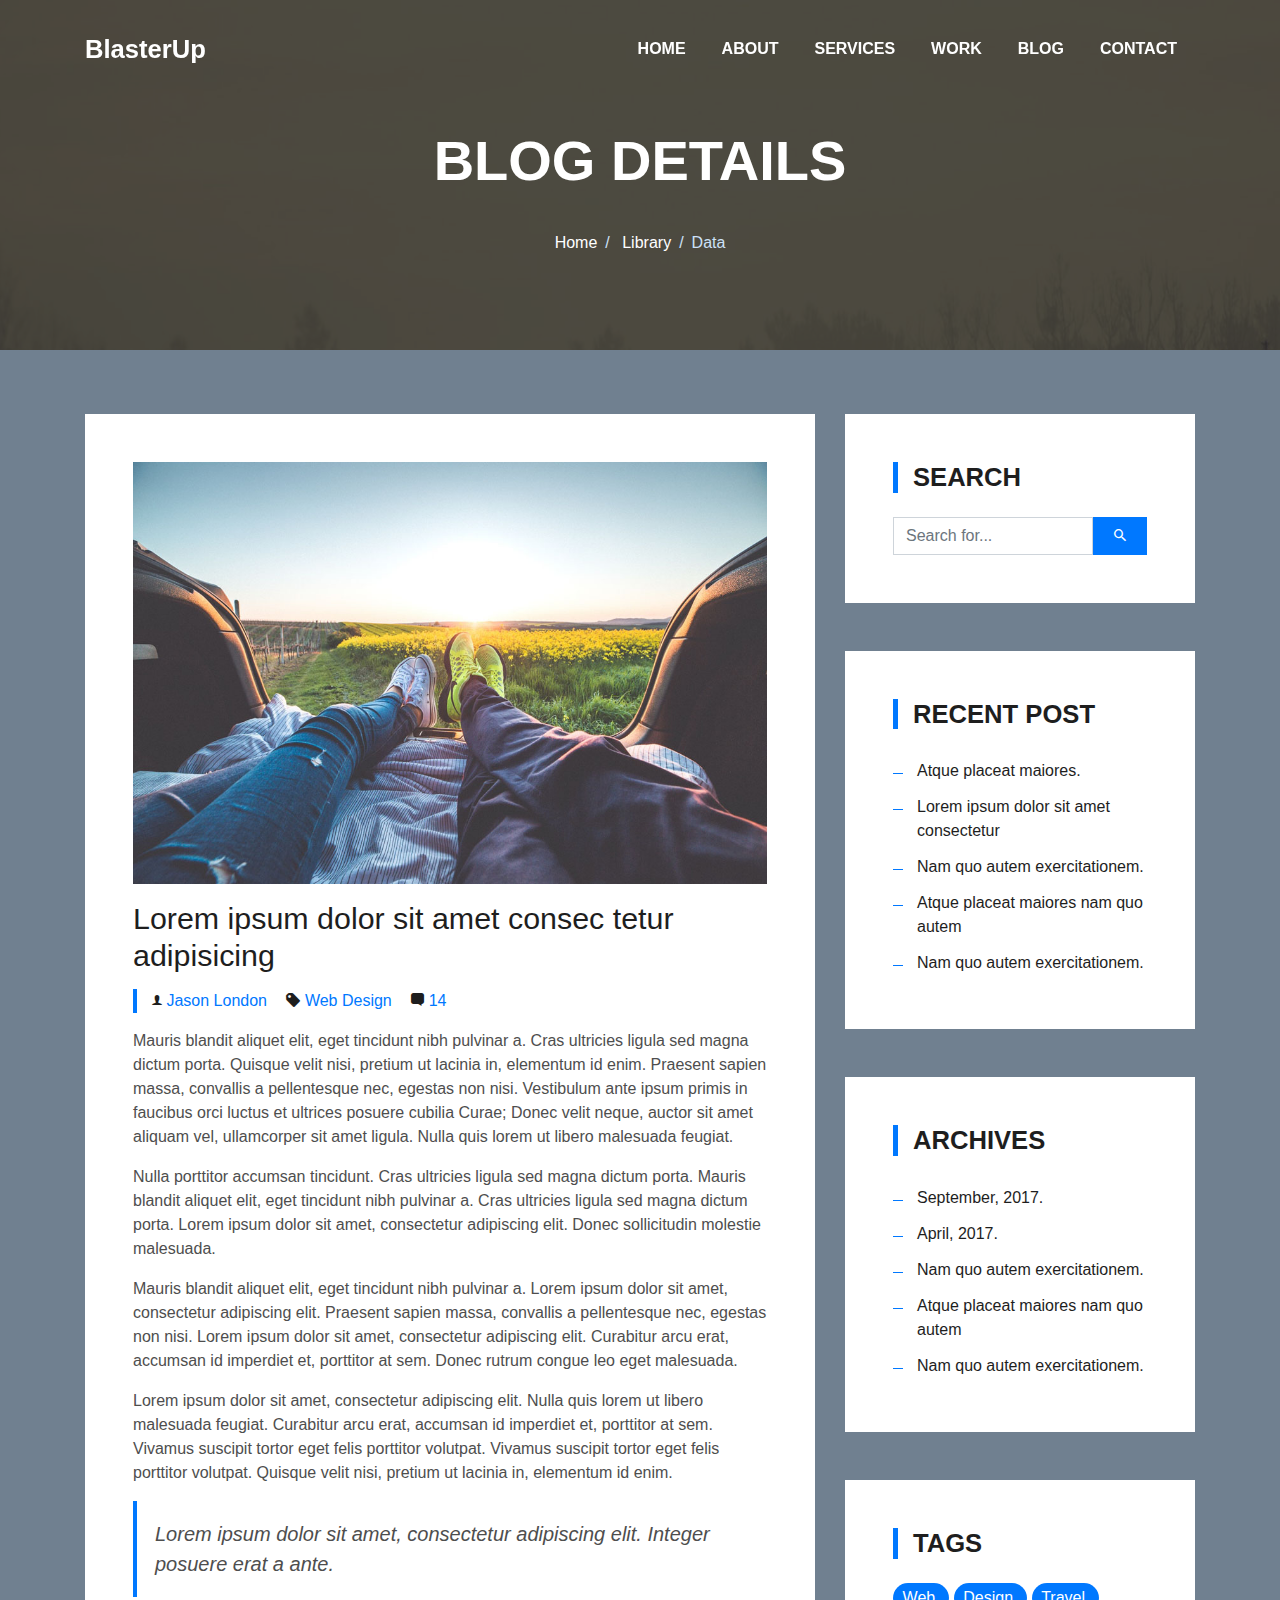
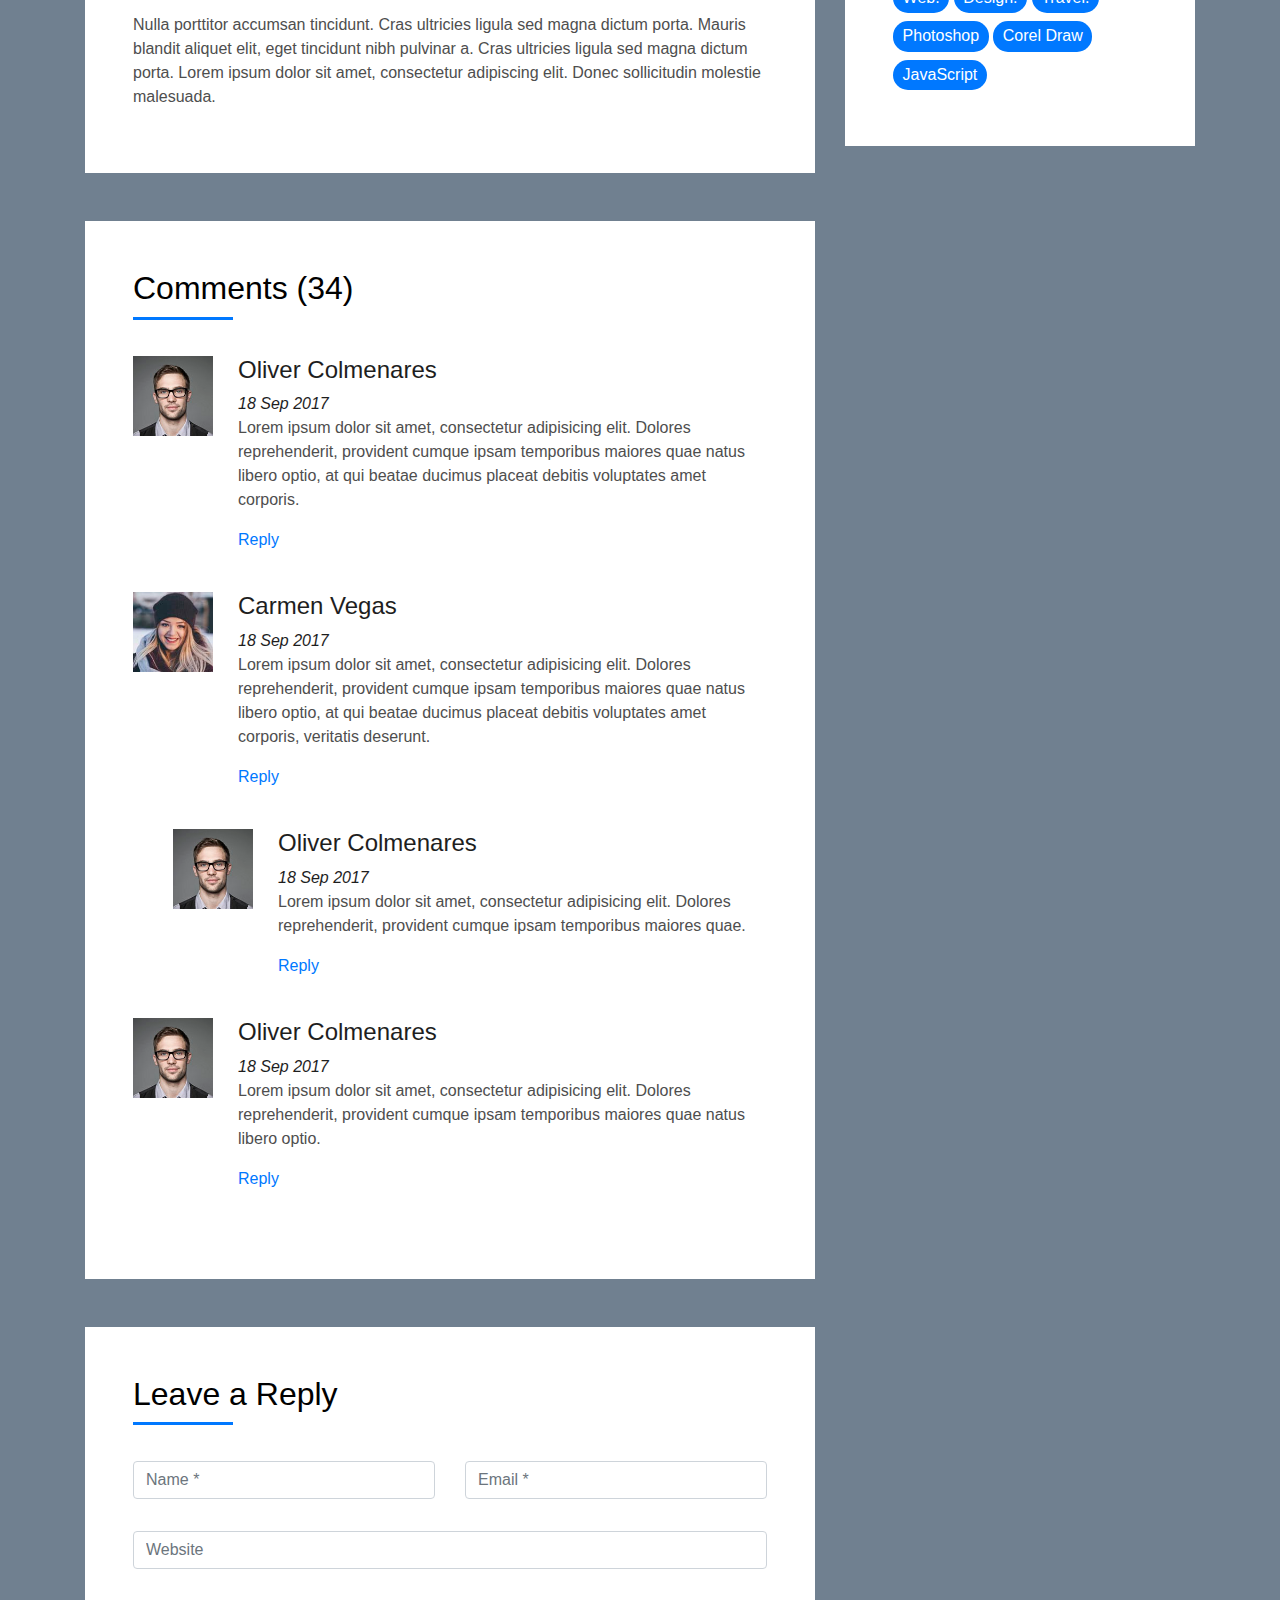
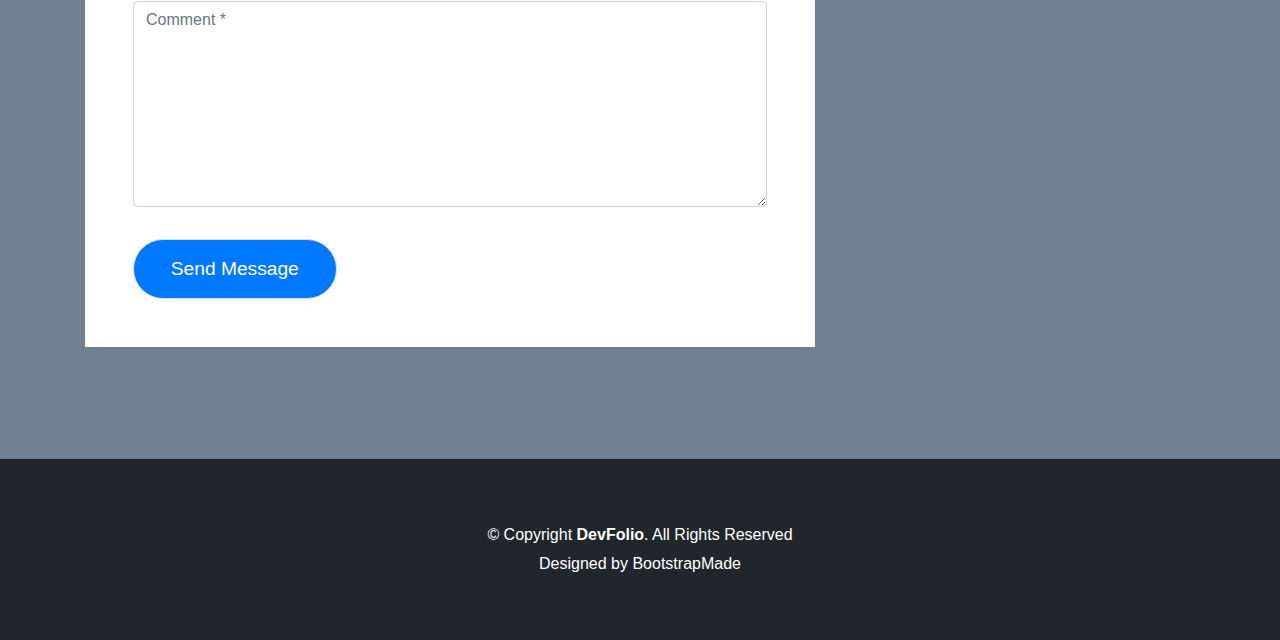
<file: MyProfile/blog-single.html>
<!DOCTYPE html>
<html lang="en">
<head>
  <meta charset="utf-8">
  <title>DevFolio Bootstrap Template</title>
  <meta content="width=device-width, initial-scale=1.0" name="viewport">
  <meta content="" name="keywords">
  <meta content="" name="description">

  <!-- Favicons -->
  <link href="img/favicon.png" rel="icon">
  <link href="img/apple-touch-icon.png" rel="apple-touch-icon">

  <!-- Bootstrap CSS File -->
  <link href="lib/bootstrap/css/bootstrap.min.css" rel="stylesheet">

  <!-- Libraries CSS Files -->
  <link href="lib/font-awesome/css/font-awesome.min.css" rel="stylesheet">
  <link href="lib/animate/animate.min.css" rel="stylesheet">
  <link href="lib/ionicons/css/ionicons.min.css" rel="stylesheet">
  <link href="lib/owlcarousel/assets/owl.carousel.min.css" rel="stylesheet">
  <link href="lib/lightbox/css/lightbox.min.css" rel="stylesheet">

  <!-- Main Stylesheet File -->
  <link href="css/style.css" rel="stylesheet">

  <!-- =======================================================
    Theme Name: DevFolio
    Theme URL: https://bootstrapmade.com/devfolio-bootstrap-portfolio-html-template/
    Author: BootstrapMade.com
    License: https://bootstrapmade.com/license/
  ======================================================= -->
</head>

<body>
  <!--/ Nav Star /-->
  <nav class="navbar navbar-b navbar-trans navbar-expand-md fixed-top" id="mainNav">
    <div class="container">
      <a class="navbar-brand js-scroll" href="#page-top">BlasterUp</a>
      <button class="navbar-toggler collapsed" type="button" data-toggle="collapse" data-target="#navbarDefault"
        aria-controls="navbarDefault" aria-expanded="false" aria-label="Toggle navigation">
        <span></span>
        <span></span>
        <span></span>
      </button>
      <div class="navbar-collapse collapse justify-content-end" id="navbarDefault">
        <ul class="navbar-nav">
          <li class="nav-item">
            <a class="nav-link js-scroll" href="index.html">Home</a>
          </li>
          <li class="nav-item">
            <a class="nav-link js-scroll" href="#">About</a>
          </li>
          <li class="nav-item">
            <a class="nav-link js-scroll" href="#">Services</a>
          </li>
          <li class="nav-item">
            <a class="nav-link js-scroll" href="#">Work</a>
          </li>
          <li class="nav-item">
            <a class="nav-link js-scroll" href="#">Blog</a>
          </li>
          <li class="nav-item">
            <a class="nav-link js-scroll" href="#">Contact</a>
          </li>
        </ul>
      </div>
    </div>
  </nav>
  <!--/ Nav End /-->

  <!--/ Intro Skew Star /-->
  <div class="intro intro-single route bg-image" style="background-image: url(img/overlay-bg.jpg)">
    <div class="overlay-mf"></div>
    <div class="intro-content display-table">
      <div class="table-cell">
        <div class="container">
          <h2 class="intro-title mb-4">Blog Details</h2>
          <ol class="breadcrumb d-flex justify-content-center">
            <li class="breadcrumb-item">
              <a href="#">Home</a>
            </li>
            <li class="breadcrumb-item">
              <a href="#">Library</a>
            </li>
            <li class="breadcrumb-item active">Data</li>
          </ol>
        </div>
      </div>
    </div>
  </div>
  <!--/ Intro Skew End /-->

  <!--/ Section Blog-Single Star /-->
  <section class="blog-wrapper sect-pt4" id="blog">
    <div class="container">
      <div class="row">
        <div class="col-md-8">
          <div class="post-box">
            <div class="post-thumb">
              <img src="img/post-1.jpg" class="img-fluid" alt="">
            </div>
            <div class="post-meta">
              <h1 class="article-title">Lorem ipsum dolor sit amet consec tetur adipisicing</h1>
              <ul>
                <li>
                  <span class="ion-ios-person"></span>
                  <a href="#">Jason London</a>
                </li>
                <li>
                  <span class="ion-pricetag"></span>
                  <a href="#">Web Design</a>
                </li>
                <li>
                  <span class="ion-chatbox"></span>
                  <a href="#">14</a>
                </li>
              </ul>
            </div>
            <div class="article-content">
              <p>
                Mauris blandit aliquet elit, eget tincidunt nibh pulvinar a. Cras ultricies ligula sed magna dictum
                porta. Quisque velit
                nisi, pretium ut lacinia in, elementum id enim. Praesent sapien massa, convallis a pellentesque
                nec, egestas non nisi. Vestibulum ante ipsum primis in faucibus orci luctus et ultrices posuere
                cubilia Curae; Donec velit neque, auctor sit amet aliquam vel, ullamcorper sit amet ligula.
                Nulla quis lorem ut libero malesuada feugiat.
              </p>
              <p>
                Nulla porttitor accumsan tincidunt. Cras ultricies ligula sed magna dictum porta. Mauris blandit
                aliquet elit, eget tincidunt
                nibh pulvinar a. Cras ultricies ligula sed magna dictum porta. Lorem ipsum dolor sit amet,
                consectetur adipiscing elit. Donec sollicitudin molestie malesuada.
              </p>
              <p>
                Mauris blandit aliquet elit, eget tincidunt nibh pulvinar a. Lorem ipsum dolor sit amet, consectetur
                adipiscing elit. Praesent
                sapien massa, convallis a pellentesque nec, egestas non nisi. Lorem ipsum dolor sit amet,
                consectetur adipiscing elit. Curabitur arcu erat, accumsan id imperdiet et, porttitor at
                sem. Donec rutrum congue leo eget malesuada.
              </p>
              <p>
                Lorem ipsum dolor sit amet, consectetur adipiscing elit. Nulla quis lorem ut libero malesuada feugiat.
                Curabitur arcu erat,
                accumsan id imperdiet et, porttitor at sem. Vivamus suscipit tortor eget felis porttitor
                volutpat. Vivamus suscipit tortor eget felis porttitor volutpat. Quisque velit nisi, pretium
                ut lacinia in, elementum id enim.
              </p>
              <blockquote class="blockquote">
                <p class="mb-0">Lorem ipsum dolor sit amet, consectetur adipiscing elit. Integer posuere erat a ante.</p>
              </blockquote>
              <p>
                Nulla porttitor accumsan tincidunt. Cras ultricies ligula sed magna dictum porta. Mauris blandit
                aliquet elit, eget tincidunt
                nibh pulvinar a. Cras ultricies ligula sed magna dictum porta. Lorem ipsum dolor sit amet,
                consectetur adipiscing elit. Donec sollicitudin molestie malesuada.
              </p>
            </div>
          </div>
          <div class="box-comments">
            <div class="title-box-2">
              <h4 class="title-comments title-left">Comments (34)</h4>
            </div>
            <ul class="list-comments">
              <li>
                <div class="comment-avatar">
                  <img src="img/testimonial-2.jpg" alt="">
                </div>
                <div class="comment-details">
                  <h4 class="comment-author">Oliver Colmenares</h4>
                  <span>18 Sep 2017</span>
                  <p>
                    Lorem ipsum dolor sit amet, consectetur adipisicing elit. Dolores reprehenderit, provident cumque
                    ipsam temporibus maiores
                    quae natus libero optio, at qui beatae ducimus placeat debitis voluptates amet corporis.
                  </p>
                  <a href="3">Reply</a>
                </div>
              </li>
              <li>
                <div class="comment-avatar">
                  <img src="img/testimonial-4.jpg" alt="">
                </div>
                <div class="comment-details">
                  <h4 class="comment-author">Carmen Vegas</h4>
                  <span>18 Sep 2017</span>
                  <p>
                    Lorem ipsum dolor sit amet, consectetur adipisicing elit. Dolores reprehenderit, provident cumque
                    ipsam temporibus maiores
                    quae natus libero optio, at qui beatae ducimus placeat debitis voluptates amet corporis,
                    veritatis deserunt.
                  </p>
                  <a href="3">Reply</a>
                </div>
              </li>
              <li class="comment-children">
                <div class="comment-avatar">
                  <img src="img/testimonial-2.jpg" alt="">
                </div>
                <div class="comment-details">
                  <h4 class="comment-author">Oliver Colmenares</h4>
                  <span>18 Sep 2017</span>
                  <p>
                    Lorem ipsum dolor sit amet, consectetur adipisicing elit. Dolores reprehenderit, provident cumque
                    ipsam temporibus maiores
                    quae.
                  </p>
                  <a href="3">Reply</a>
                </div>
              </li>
              <li>
                <div class="comment-avatar">
                  <img src="img/testimonial-2.jpg" alt="">
                </div>
                <div class="comment-details">
                  <h4 class="comment-author">Oliver Colmenares</h4>
                  <span>18 Sep 2017</span>
                  <p>
                    Lorem ipsum dolor sit amet, consectetur adipisicing elit. Dolores reprehenderit, provident cumque
                    ipsam temporibus maiores
                    quae natus libero optio.
                  </p>
                  <a href="3">Reply</a>
                </div>
              </li>
            </ul>
          </div>
          <div class="form-comments">
            <div class="title-box-2">
              <h3 class="title-left">
                Leave a Reply
              </h3>
            </div>
            <form class="form-mf">
              <div class="row">
                <div class="col-md-6 mb-3">
                  <div class="form-group">
                    <input type="text" class="form-control input-mf" id="inputName" placeholder="Name *" required>
                  </div>
                </div>
                <div class="col-md-6 mb-3">
                  <div class="form-group">
                    <input type="email" class="form-control input-mf" id="inputEmail1" placeholder="Email *" required>
                  </div>
                </div>
                <div class="col-md-12 mb-3">
                  <div class="form-group">
                    <input type="url" class="form-control input-mf" id="inputUrl" placeholder="Website">
                  </div>
                </div>
                <div class="col-md-12 mb-3">
                  <div class="form-group">
                    <textarea id="textMessage" class="form-control input-mf" placeholder="Comment *" name="message"
                      cols="45" rows="8" required></textarea>
                  </div>
                </div>
                <div class="col-md-12">
                  <button type="submit" class="button button-a button-big button-rouded">Send Message</button>
                </div>
              </div>
            </form>
          </div>
        </div>
        <div class="col-md-4">
          <div class="widget-sidebar sidebar-search">
            <h5 class="sidebar-title">Search</h5>
            <div class="sidebar-content">
              <form>
                <div class="input-group">
                  <input type="text" class="form-control" placeholder="Search for..." aria-label="Search for...">
                  <span class="input-group-btn">
                    <button class="btn btn-secondary btn-search" type="button">
                      <span class="ion-android-search"></span>
                    </button>
                  </span>
                </div>
              </form>
            </div>
          </div>
          <div class="widget-sidebar">
            <h5 class="sidebar-title">Recent Post</h5>
            <div class="sidebar-content">
              <ul class="list-sidebar">
                <li>
                  <a href="#">Atque placeat maiores.</a>
                </li>
                <li>
                  <a href="#">Lorem ipsum dolor sit amet consectetur</a>
                </li>
                <li>
                  <a href="#">Nam quo autem exercitationem.</a>
                </li>
                <li>
                  <a href="#">Atque placeat maiores nam quo autem</a>
                </li>
                <li>
                  <a href="#">Nam quo autem exercitationem.</a>
                </li>
              </ul>
            </div>
          </div>
          <div class="widget-sidebar">
            <h5 class="sidebar-title">Archives</h5>
            <div class="sidebar-content">
              <ul class="list-sidebar">
                <li>
                  <a href="#">September, 2017.</a>
                </li>
                <li>
                  <a href="#">April, 2017.</a>
                </li>
                <li>
                  <a href="#">Nam quo autem exercitationem.</a>
                </li>
                <li>
                  <a href="#">Atque placeat maiores nam quo autem</a>
                </li>
                <li>
                  <a href="#">Nam quo autem exercitationem.</a>
                </li>
              </ul>
            </div>
          </div>
          <div class="widget-sidebar widget-tags">
            <h5 class="sidebar-title">Tags</h5>
            <div class="sidebar-content">
              <ul>
                <li>
                  <a href="#">Web.</a>
                </li>
                <li>
                  <a href="#">Design.</a>
                </li>
                <li>
                  <a href="#">Travel.</a>
                </li>
                <li>
                  <a href="#">Photoshop</a>
                </li>
                <li>
                  <a href="#">Corel Draw</a>
                </li>
                <li>
                  <a href="#">JavaScript</a>
                </li>
              </ul>
            </div>
          </div>
        </div>
      </div>
    </div>
  </section>
  <!--/ Section Blog-Single End /-->

  <!--/ Section Contact-Footer Star /-->
  <section class="paralax-mf footer-paralax bg-image sect-mt4 route" style="background-image: url(img/overlay-bg.jpg)">
    <div class="overlay-mf"></div>
    <footer>
      <div class="container">
        <div class="row">
          <div class="col-sm-12">
            <div class="copyright-box">
              <p class="copyright">&copy; Copyright <strong>DevFolio</strong>. All Rights Reserved</p>
              <div class="credits">
                <!--
                  All the links in the footer should remain intact.
                  You can delete the links only if you purchased the pro version.
                  Licensing information: https://bootstrapmade.com/license/
                  Purchase the pro version with working PHP/AJAX contact form: https://bootstrapmade.com/buy/?theme=DevFolio
                -->
                Designed by <a href="https://bootstrapmade.com/">BootstrapMade</a>
              </div>
            </div>
          </div>
        </div>
      </div>
    </footer>
  </section>
  <!--/ Section Contact-footer End /-->

  <a href="#" class="back-to-top"><i class="fa fa-chevron-up"></i></a>
  <div id="preloader"></div>

  <!-- JavaScript Libraries -->
  <script src="lib/jquery/jquery.min.js"></script>
  <script src="lib/jquery/jquery-migrate.min.js"></script>
  <script src="lib/popper/popper.min.js"></script>
  <script src="lib/bootstrap/js/bootstrap.min.js"></script>
  <script src="lib/easing/easing.min.js"></script>
  <script src="lib/counterup/jquery.waypoints.min.js"></script>
  <script src="lib/counterup/jquery.counterup.js"></script>
  <script src="lib/owlcarousel/owl.carousel.min.js"></script>
  <script src="lib/lightbox/js/lightbox.min.js"></script>
  <script src="lib/typed/typed.min.js"></script>
  <!-- Contact Form JavaScript File -->
  <script src="contactform/contactform.js"></script>

  <!-- Template Main Javascript File -->
  <script src="js/main.js"></script>

</body>
</html>
</file>
<file: css/style.css>
/*
  Theme Name: DevFolio
  Theme URL: https://bootstrapmade.com/devfolio-bootstrap-portfolio-html-template/
  Author: BootstrapMade.com
  License: https://bootstrapmade.com/license/
*/

/*======================================
//--//-->   STYLES GENERALES
======================================*/

body {
  background-color: #101010;
  color: #4e4e4e;
}

h1,
h2,
h3,
h4,
h5,
h6 {
  color: #1e1e1e;
}

a {
  color: #1e1e1e;
  transition: all 0.5s ease-in-out;
}

a:hover {
  color: #0078ff;
  text-decoration: none;
  transition: all 0.5s ease-in-out;
}

.p-r {
  position: relative;
}

.color-a {
  color: #0078ff;
}

.color-d {
  color: #f5f5f5;
}

.color-text-a {
  color: #4e4e4e;
}

.box-shadow,
.paralax-mf,
.service-box,
.work-box,
.card-blog {
  box-shadow: 0 13px 8px -10px rgba(0, 0, 0, 0.1);
}

.box-shadow-a,
.button:hover {
  box-shadow: 0 0 0 4px #cde1f8;
}

.display-5 {
  font-size: 2.5rem;
  font-weight: 300;
  line-height: 1.1;
}

.display-6 {
  font-size: 2rem;
  font-weight: 300;
  line-height: 1.1;
}

.avatar {
  width: 32px;
  height: 32px;
  margin-right: 4px;
  overflow: hidden;
}

.bg-image {
  background-repeat: no-repeat;
  background-attachment: fixed;
  background-size: cover;
  background-position: center center;
}

.overlay-mf {
  background-color:black;
}

.overlay-mf {
  position: absolute;
  top: 0;
  left: 0px;
  padding: 0;
  height: 100%;
  width: 100%;
  opacity: .7;
}

.paralax-mf {
  position: relative;
  padding: 8rem 0;
}

.display-table {
  width: 100%;
  height: 100%;
  display: table;
}

.table-cell {
  display: table-cell;
  vertical-align: middle;
}

/*--/ Sections /--*/

.sect-4 {
  padding: 4rem 0;
}

.sect-pt4 {
  padding-top: 4rem;
}

.sect-mt4 {
  margin-top: 4rem;
}

/*--/ Title s /--*/

.title-s {
  font-weight: 600;
  color: white;
  font-size: 1.1rem;
}
.title-sub{
  color:white;
}

/*--/ Title A /--*/

.title-box {
  margin-bottom: 4rem;
}

.title-a {
  font-size: 3rem;
  font-weight: bold;
  text-transform: uppercase;
  color: #fff;
}

.subtitle-a {
  color: #fff;
}

.line-mf {
  width: 60px;
  height: 5px;
  background-color: #18d26e;
  margin: 0 auto;
}

/*--/ Title Left /--*/

.title-box-2 {
  margin-bottom: 3rem;
}

.title-left {
  font-size: 2rem;
  position: relative;
  color:white;
}

.title-left:before {
  content: '';
  position: absolute;
  height: 3px;
  background-color: #18d26e;
  width: 100px;
  bottom: -12px;
}

/*------/ Box /------*/

.box-pl2 {
  padding-left: 2rem;
}

.box-shadow-full {
  padding: 3rem 1.25rem;
  position: relative;
  background-color: black;
  margin-bottom: 3rem;
  z-index: 2;
  box-shadow: 0 1px 1px 0 rgba(0, 0, 0, 0.06), 0 2px 5px 0 rgba(0, 0, 0, 0.2);
}

/*------/ Socials /------*/

.socials {
  margin-top: 8%;
  display: flex;
  align-items: center;
  justify-content: center;
}

.socials ul{
  position: relative;
  display: flex;
  transform-style: preserve-3d;
}
.socials ul li {
  position: relative;
  list-style: none;
  width: 60px;
  height: 60px;
  margin: 0px 20px;
}
.socials ul li:before{
  content: '';
  position: absolute;
  bottom: -10px;
  left: -5px;
  width: 100%;
  height: 10px;
  background: #2a2a2a;
  transform-origin: top;
  transform: skewX(-41deg);
}
.socials ul li:after{
  content: '';
  position: absolute;
  top:5px;
  left: -9px;
  width: 9px;
  height: 100%;
  background: #2a2a2a;
  transform-origin: right;
  transform: skewY(-49deg);
}

.socials ul li span{
  position: absolute;
  top: 0;
  left: 0;
  width: 100%;
  height: 100%;
  display: flex !important;
  background: #2a2a2a;
  justify-content: center;
  align-items: center;
  color: #fff;
  font-size: 30px !important;
  transition: 1.5s ease-out;
}
.socials ul li:hover span {
  z-index: 1000;
  transition: .3s;
  color: #fff;
  box-shadow: -1px 1px 1px rgba(0, 0, 0, .5);
}
.socials ul li:hover span:nth-child(5){
  transform: translate(40px, -40px);
  opacity: 1;
}
.socials ul li:hover span:nth-child(4){
  transform: translate(30px, -30px);
  opacity: .8;
}
.socials ul li:hover span:nth-child(3){
  transform: translate(20px, -20px);
  opacity: .6;
}
.socials ul li:hover span:nth-child(2){
  transform: translate(10px, -10px);
  opacity: .4;
}
.socials ul li:hover span:nth-child(1){
  transform: translate(0px, 0px);
  opacity: .2;
}
.socials ul li:nth-child(1):hover span{
  background: #3b5998 !important;
}
.socials ul li:nth-child(2):hover span{
  background: #2C3456 !important;
}
.socials ul li:nth-child(3):hover span{
  background: #d62976 !important;
}
.socials ul li:nth-child(4):hover span{
  background: #0072b1 !important;
}

.button-85 {
  padding: 0.6em 2em;
  border: none;
  outline: none;
  color: rgb(255, 255, 255);
  background: #111;
  cursor: pointer;
  position: relative;
  z-index: 0;
  border-radius: 10px;
  user-select: none;
  -webkit-user-select: none;
  touch-action: manipulation;
}


.button-85:before {
  content: "";
  background: linear-gradient(
    45deg,
    #ff0000,
    #ff7300,
    #fffb00,
    #48ff00,
    #00ffd5,
    #002bff,
    #7a00ff,
    #ff00c8,
    #ff0000
  );
  position: absolute;
  top: -2px;
  left: -2px;
  background-size: 400%;
  z-index: -1;
  filter: blur(5px);
  -webkit-filter: blur(5px);
  width: calc(100% + 4px);
  height: calc(100% + 4px);
  animation: glowing-button-85 20s linear infinite;
  transition: opacity 0.3s ease-in-out;
  border-radius: 10px;
}

@keyframes glowing-button-85 {
  0% {
    background-position: 0 0;
  }
  50% {
    background-position: 400% 0;
  }
  100% {
    background-position: 0 0;
  }
}

.button-85:after {
  z-index: -1;
  content: "";
  position: absolute;
  width: 100%;
  height: 100%;
  background: #222;
  left: 0;
  top: 0;
  border-radius: 10px;
}

.ul-resect,
.socials ul,
.list-ico,
.blog-wrapper .post-meta ul,
.box-comments .list-comments,
.widget-sidebar .list-sidebar,
.widget-tags ul {
  list-style: none;
  padding-left: 0;
  margin-bottom: 0;
}

.list-ico {
  line-height: 2;
}

.list-ico span {
  color: #18d26e;
  margin-right: 10px;
}

/*------/ Ico Circle /------*/

.ico-circle {
  height: 100px;
  width: 100px;
  font-size: 2rem;
  border-radius: 50%;
  line-height: 1.55;
  margin: 0 auto;
  text-align: center;
  box-shadow: 0 0 0 10px #0078ff;
  display: block;
}

/*------/ Owl Carousel /------*/

.owl-theme .owl-dots {
  text-align: center;
  margin-top: 18px;
}

.owl-theme .owl-dots .owl-dot {
  display: inline-block;
}

.owl-theme .owl-dots .owl-dot span {
  width: 18px;
  height: 7px;
  margin: 5px 5px;
  background: #cde1f8;
  border: 0px solid #cde1f8;
  display: block;
  transition: all 0.6s ease-in-out;
  cursor: pointer;
}

.owl-theme .owl-dots .owl-dot:hover span {
  background-color: #cde1f8;
}

.owl-theme .owl-dots .owl-dot.active span {
  background-color: #1B1B1B;
  width: 25px;
}

/*--/ Scrolltop s /--*/

.scrolltop-mf {
  position: relative;
  display: none;
}

.scrolltop-mf span {
  z-index: 999;
  position: fixed;
  width: 42px;
  height: 42px;
  background-color: #0078ff;
  opacity: .7;
  font-size: 1.6rem;
  line-height: 1.5;
  text-align: center;
  color: #fff;
  top: auto;
  left: auto;
  right: 30px;
  bottom: 50px;
  cursor: pointer;
  border-radius: 50%;
}

/* Back to top button */

.back-to-top {
  position: fixed;
  display: none;
  background: #0078ff;
  color: #fff;
  width: 44px;
  height: 44px;
  text-align: center;
  line-height: 1;
  font-size: 16px;
  border-radius: 50%;
  right: 15px;
  bottom: 15px;
  transition: background 0.5s;
  z-index: 11;
}

.back-to-top i {
  padding-top: 12px;
  color: #fff;
}

/* Prelaoder */

#preloader {
  position: fixed;
  top: 0;
  left: 0;
  right: 0;
  bottom: 0;
  z-index: 9999;
  overflow: hidden;
  background: #fff;
}

#preloader:before {
  content: "";
  position: fixed;
  top: calc(50% - 30px);
  left: calc(50% - 30px);
  border: 6px solid #f2f2f2;
  border-top: 6px solid #0078ff;
  border-radius: 50%;
  width: 60px;
  height: 60px;
  -webkit-animation: animate-preloader 1s linear infinite;
  animation: animate-preloader 1s linear infinite;
}

@-webkit-keyframes animate-preloader {
  0% {
    -webkit-transform: rotate(0deg);
    transform: rotate(0deg);
  }

  100% {
    -webkit-transform: rotate(360deg);
    transform: rotate(360deg);
  }
}

@keyframes animate-preloader {
  0% {
    -webkit-transform: rotate(0deg);
    transform: rotate(0deg);
  }

  100% {
    -webkit-transform: rotate(360deg);
    transform: rotate(360deg);
  }
}

/*======================================
//--//-->   NAVBAR
======================================*/

.navbar-b {
  transition: all .5s ease-in-out;
  background-color: transparent;
  padding-top: 1.563rem;
  padding-bottom: 1.563rem;
}

.navbar-b.navbar-reduce {
  box-shadow: 0px 6px 9px 0px rgba(0, 0, 0, 0.06);
}

.navbar-b.navbar-trans .nav-item,
.navbar-b.navbar-reduce .nav-item {
  position: relative;
  padding-right: 10px;
  padding-left: 0;
}

.navbar-b.navbar-trans .nav-link,
.navbar-b.navbar-reduce .nav-link {
  color: #fff;
  text-transform: uppercase;
  font-weight: 600;
}

.navbar-b.navbar-trans .nav-link:before,
.navbar-b.navbar-reduce .nav-link:before {
  content: '';
  position: absolute;
  margin-left: 0px;
  width: 0%;
  bottom: 0;
  left: 0;
  height: 2px;
  transition: all 500ms ease;
}

.navbar-b.navbar-trans .nav-link:hover,
.navbar-b.navbar-reduce .nav-link:hover {
  color: #1B1B1B;
}

.navbar-b.navbar-trans .nav-link:hover:before,
.navbar-b.navbar-reduce .nav-link:hover:before {
  width: 35px;
}

.navbar-b.navbar-trans .show > .nav-link:before,
.navbar-b.navbar-trans .active > .nav-link:before,
.navbar-b.navbar-trans .nav-link.show:before,
.navbar-b.navbar-trans .nav-link.active:before,
.navbar-b.navbar-reduce .show > .nav-link:before,
.navbar-b.navbar-reduce .active > .nav-link:before,
.navbar-b.navbar-reduce .nav-link.show:before,
.navbar-b.navbar-reduce .nav-link.active:before {
  width: 35px;
}

.navbar-b.navbar-trans .nav-link:before {
  background-color: #fff;
}

.navbar-b.navbar-trans .nav-link:hover {
  color: #fff;
}

.navbar-b.navbar-trans .show > .nav-link,
.navbar-b.navbar-trans .active > .nav-link,
.navbar-b.navbar-trans .nav-link.show,
.navbar-b.navbar-trans .nav-link.active {
  color: #fff;
}

.navbar-b.navbar-reduce {
  transition: all .5s ease-in-out;
  background-color: #fff;
  padding-top: 15px;
  padding-bottom: 15px;
}

.navbar-b.navbar-reduce .nav-link {
  color: #18d26e;
}

.navbar-b.navbar-reduce .nav-link:before {
  background-color: #18d26e;
}

.navbar-b.navbar-reduce .nav-link:hover {
  color: #18d26e;
}

.navbar-b.navbar-reduce .show > .nav-link,
.navbar-b.navbar-reduce .active > .nav-link,
.navbar-b.navbar-reduce .nav-link.show,
.navbar-b.navbar-reduce .nav-link.active {
  color: #18d26e;
}

.navbar-b.navbar-reduce .navbar-brand {
  color: #18d26e;
}

.navbar-b.navbar-reduce .navbar-toggler span {
  background-color: #1B1B1B;
}

.navbar-b .navbar-brand {
  color: #fff;
  font-size: 1.6rem;
  font-weight: 600;
}

.navbar-b .navbar-nav .dropdown-item.show .dropdown-menu,
.navbar-b .dropdown.show .dropdown-menu,
.navbar-b .dropdown-btn.show .dropdown-menu {
  -webkit-transform: translate3d(0px, 0px, 0px);
  transform: translate3d(0px, 0px, 0px);
  visibility: visible !important;
}

.navbar-b .dropdown-menu {
  margin: 1.12rem 0 0;
  border-radius: 0;
}

.navbar-b .dropdown-menu .dropdown-item {
  padding: .7rem 1.7rem;
  transition: all 500ms ease;
}

.navbar-b .dropdown-menu .dropdown-item:hover {
  background-color: #0078ff;
  color: #fff;
  transition: all 500ms ease;
}

.navbar-b .dropdown-menu .dropdown-item.active {
  background-color: #0078ff;
}

/*--/ Hamburger Navbar /--*/

.navbar-toggler {
  position: relative;
}

.navbar-toggler:focus,
.navbar-toggler:active {
  outline: 0;
}

.navbar-toggler span {
  display: block;
  background-color: #fff;
  height: 3px;
  width: 25px;
  margin-top: 4px;
  margin-bottom: 4px;
  -webkit-transform: rotate(0deg);
  transform: rotate(0deg);
  left: 0;
  opacity: 1;
}

.navbar-toggler span:nth-child(1),
.navbar-toggler span:nth-child(3) {
  transition: -webkit-transform .35s ease-in-out;
  transition: transform .35s ease-in-out;
  transition: transform .35s ease-in-out, -webkit-transform .35s ease-in-out;
}

.navbar-toggler:not(.collapsed) span:nth-child(1) {
  position: absolute;
  left: 12px;
  top: 10px;
  -webkit-transform: rotate(135deg);
  transform: rotate(135deg);
  opacity: 0.9;
}

.navbar-toggler:not(.collapsed) span:nth-child(2) {
  height: 12px;
  visibility: hidden;
  background-color: transparent;
}

.navbar-toggler:not(.collapsed) span:nth-child(3) {
  position: absolute;
  left: 12px;
  top: 10px;
  -webkit-transform: rotate(-135deg);
  transform: rotate(-135deg);
  opacity: 0.9;
}

/*======================================
//--//-->   INTRO
======================================*/

.intro {
  height: 100vh;
  position: relative;
  color: #fff;
}

.intro .intro-content {
  text-align: center;
  position: absolute;
}

.intro .overlay-itro {
  background-color: rgba(0, 0, 0, 0.6);
  position: absolute;
  top: 0;
  left: 0px;
  padding: 0;
  height: 100%;
  width: 100%;
  opacity: .9;
}

.intro .intro-title {
  color: #fff;
  font-weight: 600;
  font-size: 3rem;
}

.intro .intro-subtitle {
  font-size: 1.5rem;
  font-weight: 300;
}

.intro .text-slider-items {
  display: none;
}

.intro-single {
  height: 350px;
}

.intro-single .intro-content {
  margin-top: 30px;
}

.intro-single .intro-title {
  text-transform: uppercase;
  font-size: 3rem;
}

.intro-single .breadcrumb {
  background-color: transparent;
  color: #0078ff;
}

.intro-single .breadcrumb .breadcrumb-item:before {
  color: #cde1f8;
}

.intro-single .breadcrumb .breadcrumb-item.active {
  color: #cde1f8;
}

.intro-single .breadcrumb a {
  color: #fff;
}

/*======================================
//--//-->   ABOUT
======================================*/

.about-mf .box-shadow-full {
  padding-top: 4rem;
  padding-bottom: 4rem;
}

.about-mf .about-img {
  margin-bottom: 2rem;
}

.about-mf .about-img img {
  margin-left: 10px;
  margin-right: 10px;
}
.about-me {
  color: white;
}


.skill-mf span {
  color: white;
}

.skill-mf .progress {
  background-color: #cde1f8;
  margin: .5rem 0 1.2rem 0;
  border-radius: 0;
  height: .7rem;
}

.skill-mf .progress .progress-bar {
  height: .7rem;
  background-color: #32CD32;
}

/*--------------------------------------------------------------
# Resume
--------------------------------------------------------------*/
.section-title h2 {
  font-size: 14px;
  font-weight: 500;
  padding: 0;
  line-height: 1px;
  margin: 0 0 20px 0;
  letter-spacing: 2px;
  text-transform: uppercase;
  color: white;
  font-family: "Poppins", sans-serif;
}
.section-title h2::after {
  content: "";
  width: 120px;
  height: 1px;
  display: inline-block;
  background: #4ceb95;
  margin: 4px 10px;
}
.section-title p {
  margin: 0;
  margin: -15px 0 15px 0;
  font-size: 36px;
  font-weight: 700;
  text-transform: uppercase;
  font-family: "Poppins", sans-serif;
  color: #fff;
}

.resume{
  margin-top: 5px;
  margin-bottom: 10px;
}
.resume .resume-title {
  font-size: 26px;
  font-weight: 700;
  margin-top: 20px;
  margin-bottom: 20px;
  color: #fff;
}
.resume .resume-item {
  padding: 0 0 20px 20px;
  margin-top: -2px;
  border-left: 2px solid rgba(255, 255, 255, 0.2);
  position: relative;
}
.resume .resume-item h4 {
  line-height: 18px;
  font-size: 18px;
  font-weight: 600;
  text-transform: uppercase;
  font-family: "Poppins", sans-serif;
  color: #18d26e;
  margin-bottom: 10px;
}
.resume .resume-item h5 {
  font-size: 16px;
  background: rgba(255, 255, 255, 0.15);
  padding: 5px 15px;
  display: inline-block;
  font-weight: 600;
  margin-bottom: 10px;
  color: white;
}
.resume .resume-item ul {
  padding-left: 20px;
  color: white;
}
.resume .resume-item ul li {
  padding-bottom: 10px;
  color: white;
}
.resume .resume-item:last-child {
  padding-bottom: 0;
  color: white;
}
.resume .resume-item::before {
  content: "";
  position: absolute;
  width: 16px;
  height: 16px;
  border-radius: 50px;
  left: -9px;
  top: 0;
  background: #18d26e;
  border: 2px solid #18d26e;
  color: white;
}

/*======================================
//--//-->   SERVICES
======================================*/

.service-box {
  background-color: #fff;
  padding: 2.5rem 1.3rem;
  border-radius: 1rem;
  margin-bottom: 3rem;
}

.service-box:hover .ico-circle {
  transition: all 500ms ease;
  color: black;
  background-color: #00FF7F;
  box-shadow: 0 0 0 10px  #7FFFD4;
}
.ico-circle{
  box-shadow: 0 0 0 10px #18d26e;
}

.service-box .service-ico {
  margin-bottom: 1rem;
  color: #1e1e1e;
}

.service-box .ico-circle {
  transition: all 500ms ease;
  font-size: 4rem;
}

.service-box .s-title {
  font-size: 1.4rem;
  text-transform: uppercase;
  text-align: center;
  padding: .4rem 0;
}

.service-box .s-description {
  color: #4e4e4e;
}

/*======================================
//--//-->   COUNTER
======================================*/

.counter-box {
  color: #fff;
  text-align: center;
}

.counter-ico {
  margin-bottom: 1rem;
}

.counter-ico .ico-circle {
  height: 60px;
  width: 60px;
  line-height: 1.8;
  box-shadow: 0 0 0 10px #18d26e;
}

.counter-num .counter {
  font-size: 2rem;
  margin-bottom: 0;
}

/*======================================
//--//-->   PORTFOLIO
======================================*/

.work-box {
  margin-bottom: 3rem;
  -webkit-backface-visibility: hidden;
  backface-visibility: hidden;
  background-color: #fff;
}

.work-box:hover img {
  -webkit-transform: scale(1.3);
  transform: scale(1.3);
}

.work-img {
  display: block;
  overflow: hidden;
}

.work-img img {
  transition: all 1s;
}

.work-content {
  padding: 2rem 3% 1rem 4%;
}

.work-content .w-more {
  color: #4e4e4e;
  font-size: .8rem;
}

.work-content .w-more .w-ctegory {
  color: #0078ff;
}

.work-content .w-like {
  font-size: 2.5rem;
  color: #0078ff;
  float: right;
}

.work-content .w-like a {
  color: #0078ff;
}

.work-content .w-like .num-like {
  font-size: .7rem;
}

.w-title {
  font-size: 1.2rem;
}

/*======================================
//--//-->   TESTIMONIALS
======================================*/

.testimonials .owl-carousel .owl-item img {
  width: auto;
}

.testimonial-box {
  color: #fff;
  text-align: center;
}

.testimonial-box .author-test {
  margin-top: 1rem;
}

.testimonial-box .author-test img {
  margin: 0 auto;
}

.testimonial-box .author {
  color: #fff;
  text-transform: uppercase;
  font-weight: 600;
  margin: 1rem 0;
  display: block;
  font-size: 1.4rem;
}

.testimonial-box .comit {
  font-size: 2rem;
  color: #0078ff;
  background-color: #fff;
  width: 52px;
  height: 52px;
  display: block;
  margin: 0 auto;
  border-radius: 50%;
  line-height: 1.6;
}

/*======================================
//--//-->   BLOG
======================================*/

.card-blog .card-body {
  position: relative;
}

.card-blog .card-category-box {
  position: absolute;
  text-align: center;
  top: -16px;
  left: 15px;
  right: 15px;
  line-height: 25px;
  overflow: hidden;
}

.card-blog .card-category {
  display: inline-block;
  color: #fff;
  padding: 0 15px 5px;
  overflow: hidden;
  background-color: #0078ff;
  border-radius: 4px;
}

.card-blog .card-category .category {
  color: #fff;
  display: inline-block;
  text-transform: uppercase;
  font-size: .7rem;
  letter-spacing: .1px;
  margin-bottom: 0;
}

.card-blog .card-title {
  font-size: 1.3rem;
  margin-top: .6rem;
}

.card-blog .card-description {
  color: #4e4e4e;
}

.card-blog .post-author {
  display: inline-block;
}

.card-blog .post-date {
  color: #4e4e4e;
  display: inline-block;
  float: right;
}

/*======================================
//--//-->   BLOG-SINGLE
======================================*/

.post-box,
.form-comments,
.box-comments,
.widget-sidebar {
  padding: 2rem;
  background-color: #fff;
  margin-bottom: 3rem;
}

.blog-wrapper .article-title {
  font-size: 1.5rem;
}

.blog-wrapper .post-meta {
  margin: 1rem 0;
}

.blog-wrapper .post-meta ul {
  border-left: 4px solid #0078ff;
  margin-top: 1rem;
}

.blog-wrapper .post-meta ul li {
  display: inline-block;
  margin-left: 15px;
}

.blog-wrapper .post-meta ul a {
  color: #0078ff;
}

.blog-wrapper .post-meta ul span {
  color: #1e1e1e;
}

.blog-wrapper .blockquote {
  border-left: 4px solid #0078ff;
  padding: 18px;
  font-style: italic;
}

/*------/ Comments /------*/

.box-comments .list-comments li {
  padding-bottom: 40px;
}

.box-comments .list-comments .comment-avatar {
  display: table-cell;
  vertical-align: top;
}

.box-comments .list-comments .comment-avatar img {
  width: 80px;
  height: 80px;
}

.box-comments .list-comments .comment-author {
  font-size: 1.3rem;
}

.box-comments .list-comments .comment-details {
  display: table-cell;
  vertical-align: top;
  padding-left: 25px;
}

.box-comments .list-comments a {
  color: #0078ff;
}

.box-comments .list-comments span {
  color: #1e1e1e;
  font-style: italic;
}

.box-comments .comment-children {
  margin-left: 40px;
}

/*------/ Sidebar /------*/

.widget-sidebar .sidebar-title {
  font-size: 1.6rem;
  font-weight: 600;
  border-left: 5px solid #0078ff;
  padding-left: 15px;
  text-transform: uppercase;
  margin-bottom: 1.5rem;
}

.widget-sidebar .list-sidebar li {
  position: relative;
  padding: 6px 0 6px 24px;
}

.widget-sidebar .list-sidebar li:before {
  position: absolute;
  content: "";
  width: 10px;
  height: 1px;
  left: 0;
  background-color: #0078ff;
  top: 20px;
}

.sidebar-search input {
  background-color: #fff;
  border-radius: 0;
  transition: all 0.5s ease-in-out;
}

.sidebar-search .btn-search {
  background-color: #0078ff;
  border-color: #0078ff;
  border-radius: 0;
  padding-left: 20px;
  padding-right: 20px;
}

.widget-tags ul li {
  display: inline-block;
  background-color: #0078ff;
  padding: .2rem .6rem;
  margin-bottom: .5rem;
  border-radius: 15px;
}

.widget-tags ul li a {
  color: #fff;
}

/*======================================
//--//-->   CONTACT
======================================*/

.footer-paralax {
  padding: 4rem 0 0 0;
}

.contact-mf {
  margin-top: 4rem;
}
.more-info{
  color: white;
}

/*======================================
//--//-->   FOOTER
======================================*/

footer {
  text-align: center;
  color: #fff;
  padding-bottom: 4rem;
}

footer .copyright {
  margin-bottom: .3rem;
}

footer .credits {
  margin-bottom: 0;
}

footer .credits a {
  color: #fff;
}

/*======================================
//--//-->   CONtaCT FORM
======================================*/

#sendmessage {
  color: #0078ff;
  border: 1px solid #0078ff;
  display: none;
  text-align: center;
  padding: 15px;
  font-weight: 600;
  margin-bottom: 15px;
}

#errormessage {
  color: red;
  display: none;
  border: 1px solid red;
  text-align: center;
  padding: 15px;
  font-weight: 600;
  margin-bottom: 15px;
}

#sendmessage.show,
#errormessage.show,
.show {
  display: block;
}

.validation {
  color: red;
  display: none;
  margin: 0 0 20px;
  font-weight: 400;
  font-size: 13px;
}

/*======================================
//--//-->   BUTTON
======================================*/

.button {
  display: inline-block;
  padding: .3rem .6rem;
  text-align: center;
  vertical-align: middle;
  -webkit-user-select: none;
  -moz-user-select: none;
  -ms-user-select: none;
  user-select: none;
  font-size: 1rem;
  border-radius: .3rem;
  border: 1px solid transparent;
  transition: all 500ms ease;
  cursor: pointer;
}

.button:focus {
  outline: 0;
}

.button:hover {
  background-color: #0062d3;
  color: #fff;
  transition: all 500ms ease;
}

.button-a {
  background-color: #13A256;
  color: #fff;
  border-color: #cde1f8;
}

.button-big {
  padding: .9rem 2.3rem;
  font-size: 1.2rem;
}

.button-rouded {
  border-radius: 5rem;
}

.btn-lg {
  padding: .5rem 1rem;
  font-size: 1.25rem;
  line-height: 1.5;
  border-radius: .3rem;
}

@media (min-width: 577px) {
  .counter-box {
    margin-bottom: 1.8rem;
  }
}

@media (min-width: 767px) {
  .about-mf .box-pl2 {
    margin-top: 3rem;
    padding-left: 0rem;
  }

  .card-blog {
    margin-bottom: 3rem;
  }

  .contact-mf .box-pl2 {
    margin-top: 3rem;
    padding-left: 0rem;
  }
}

@media (min-width: 768px) {
  .box-shadow-full {
    padding: 3rem;
  }

  .navbar-b.navbar-trans .nav-item,
  .navbar-b.navbar-reduce .nav-item {
    padding-left: 10px;
  }

  .navbar-b.navbar-trans .nav-link:before,
  .navbar-b.navbar-reduce .nav-link:before {
    margin-left: 18px;
  }

  .intro .intro-title {
    font-size: 4.5rem;
  }

  .intro .intro-subtitle {
    font-size: 2.5rem;
  }

  .intro-single .intro-title {
    font-size: 3.5rem;
  }

  .testimonial-box .description {
    padding: 0 5rem;
  }

  .post-box,
  .form-comments,
  .box-comments,
  .widget-sidebar {
    padding: 3rem;
  }

  .blog-wrapper .article-title {
    font-size: 1.9rem;
  }

  .box-comments .list-comments .comment-author {
    font-size: 1.5rem;
  }
}

@media (min-width: 992px) {
  .testimonial-box .description {
    padding: 0 8rem;
  }
}

@media (min-width: 1200px) {
  .testimonial-box .description {
    padding: 0 13rem;
  }
}

@media (max-width: 500px) {
  .back-to-top {
    bottom: 15px;
  }
  
}
@media (max-width: 500px) {
  .socials {
    width: 50%;
  }
  
}
@media (max-width: 500px) {
  .about-img {
    margin-right: 6%;
  }
  
}
</file>
<file: MyProfile/css/style.css>
/*
  Theme Name: DevFolio
  Theme URL: https://bootstrapmade.com/devfolio-bootstrap-portfolio-html-template/
  Author: BootstrapMade.com
  License: https://bootstrapmade.com/license/
*/

/*======================================
//--//-->   STYLES GENERALES
======================================*/

body {
  background-color: #708090;
  color: #4e4e4e;
}

h1,
h2,
h3,
h4,
h5,
h6 {
  color: #1e1e1e;
}

a {
  color: #1e1e1e;
  transition: all 0.5s ease-in-out;
}

a:hover {
  color: #0078ff;
  text-decoration: none;
  transition: all 0.5s ease-in-out;
}

.p-r {
  position: relative;
}

.color-a {
  color: #0078ff;
}

.color-d {
  color: #f5f5f5;
}

.color-text-a {
  color: #4e4e4e;
}

.box-shadow,
.paralax-mf,
.service-box,
.work-box,
.card-blog {
  box-shadow: 0 13px 8px -10px rgba(0, 0, 0, 0.1);
}

.box-shadow-a,
.button:hover {
  box-shadow: 0 0 0 4px #cde1f8;
}

.display-5 {
  font-size: 2.5rem;
  font-weight: 300;
  line-height: 1.1;
}

.display-6 {
  font-size: 2rem;
  font-weight: 300;
  line-height: 1.1;
}

.avatar {
  width: 32px;
  height: 32px;
  margin-right: 4px;
  overflow: hidden;
}

.bg-image {
  background-repeat: no-repeat;
  background-attachment: fixed;
  background-size: cover;
  background-position: center center;
}

.overlay-mf {
  background-color:black;
}

.overlay-mf {
  position: absolute;
  top: 0;
  left: 0px;
  padding: 0;
  height: 100%;
  width: 100%;
  opacity: .7;
}

.paralax-mf {
  position: relative;
  padding: 8rem 0;
}

.display-table {
  width: 100%;
  height: 100%;
  display: table;
}

.table-cell {
  display: table-cell;
  vertical-align: middle;
}

/*--/ Sections /--*/

.sect-4 {
  padding: 4rem 0;
}

.sect-pt4 {
  padding-top: 4rem;
}

.sect-mt4 {
  margin-top: 4rem;
}

/*--/ Title s /--*/

.title-s {
  font-weight: 600;
  color: black;
  font-size: 1.1rem;
}
.title-sub{
  color:black;
}

/*--/ Title A /--*/

.title-box {
  margin-bottom: 4rem;
}

.title-a {
  font-size: 3rem;
  font-weight: bold;
  text-transform: uppercase;
}

.subtitle-a {
  color: black;
}

.line-mf {
  width: 40px;
  height: 5px;
  background-color: #0078ff;
  margin: 0 auto;
}

/*--/ Title Left /--*/

.title-box-2 {
  margin-bottom: 3rem;
}

.title-left {
  font-size: 2rem;
  position: relative;
  color:black;
}

.title-left:before {
  content: '';
  position: absolute;
  height: 3px;
  background-color: #0078ff;
  width: 100px;
  bottom: -12px;
}

/*------/ Box /------*/

.box-pl2 {
  padding-left: 2rem;
}

.box-shadow-full {
  padding: 3rem 1.25rem;
  position: relative;
  background-color: #fff;
  margin-bottom: 3rem;
  z-index: 2;
  box-shadow: 0 1px 1px 0 rgba(0, 0, 0, 0.06), 0 2px 5px 0 rgba(0, 0, 0, 0.2);
}

/*------/ Socials /------*/

.socials {
  padding: 1.5rem 0;
}

.socials ul li {
  display: inline-block;
}

.socials .ico-circle {
  height: 40px;
  width: 40px;
  font-size: 1.7rem;
  border-radius: 50%;
  line-height: 1.4;
  margin: 0 15px 0 0;
  box-shadow: 0 0 0 3px #0078ff;
  transition: all 500ms ease;
}

.socials .ico-circle:hover {
  background-color: #0078ff;
  color: #fff;
  box-shadow: 0 0 0 3px #cde1f8;
  transition: all 500ms ease;
}

/*------/ Ul resect /------*/

.ul-resect,
.socials ul,
.list-ico,
.blog-wrapper .post-meta ul,
.box-comments .list-comments,
.widget-sidebar .list-sidebar,
.widget-tags ul {
  list-style: none;
  padding-left: 0;
  margin-bottom: 0;
}

.list-ico {
  line-height: 2;
}

.list-ico span {
  color: #0078ff;
  margin-right: 10px;
}

/*------/ Ico Circle /------*/

.ico-circle {
  height: 100px;
  width: 100px;
  font-size: 2rem;
  border-radius: 50%;
  line-height: 1.55;
  margin: 0 auto;
  text-align: center;
  box-shadow: 0 0 0 10px #0078ff;
  display: block;
}

/*------/ Owl Carousel /------*/

.owl-theme .owl-dots {
  text-align: center;
  margin-top: 18px;
}

.owl-theme .owl-dots .owl-dot {
  display: inline-block;
}

.owl-theme .owl-dots .owl-dot span {
  width: 18px;
  height: 7px;
  margin: 5px 5px;
  background: #cde1f8;
  border: 0px solid #cde1f8;
  display: block;
  transition: all 0.6s ease-in-out;
  cursor: pointer;
}

.owl-theme .owl-dots .owl-dot:hover span {
  background-color: #cde1f8;
}

.owl-theme .owl-dots .owl-dot.active span {
  background-color: #1B1B1B;
  width: 25px;
}

/*--/ Scrolltop s /--*/

.scrolltop-mf {
  position: relative;
  display: none;
}

.scrolltop-mf span {
  z-index: 999;
  position: fixed;
  width: 42px;
  height: 42px;
  background-color: #0078ff;
  opacity: .7;
  font-size: 1.6rem;
  line-height: 1.5;
  text-align: center;
  color: #fff;
  top: auto;
  left: auto;
  right: 30px;
  bottom: 50px;
  cursor: pointer;
  border-radius: 50%;
}

/* Back to top button */

.back-to-top {
  position: fixed;
  display: none;
  background: #0078ff;
  color: #fff;
  width: 44px;
  height: 44px;
  text-align: center;
  line-height: 1;
  font-size: 16px;
  border-radius: 50%;
  right: 15px;
  bottom: 15px;
  transition: background 0.5s;
  z-index: 11;
}

.back-to-top i {
  padding-top: 12px;
  color: #fff;
}

/* Prelaoder */

#preloader {
  position: fixed;
  top: 0;
  left: 0;
  right: 0;
  bottom: 0;
  z-index: 9999;
  overflow: hidden;
  background: #fff;
}

#preloader:before {
  content: "";
  position: fixed;
  top: calc(50% - 30px);
  left: calc(50% - 30px);
  border: 6px solid #f2f2f2;
  border-top: 6px solid #0078ff;
  border-radius: 50%;
  width: 60px;
  height: 60px;
  -webkit-animation: animate-preloader 1s linear infinite;
  animation: animate-preloader 1s linear infinite;
}

@-webkit-keyframes animate-preloader {
  0% {
    -webkit-transform: rotate(0deg);
    transform: rotate(0deg);
  }

  100% {
    -webkit-transform: rotate(360deg);
    transform: rotate(360deg);
  }
}

@keyframes animate-preloader {
  0% {
    -webkit-transform: rotate(0deg);
    transform: rotate(0deg);
  }

  100% {
    -webkit-transform: rotate(360deg);
    transform: rotate(360deg);
  }
}

/*======================================
//--//-->   NAVBAR
======================================*/

.navbar-b {
  transition: all .5s ease-in-out;
  background-color: transparent;
  padding-top: 1.563rem;
  padding-bottom: 1.563rem;
}

.navbar-b.navbar-reduce {
  box-shadow: 0px 6px 9px 0px rgba(0, 0, 0, 0.06);
}

.navbar-b.navbar-trans .nav-item,
.navbar-b.navbar-reduce .nav-item {
  position: relative;
  padding-right: 10px;
  padding-left: 0;
}

.navbar-b.navbar-trans .nav-link,
.navbar-b.navbar-reduce .nav-link {
  color: #fff;
  text-transform: uppercase;
  font-weight: 600;
}

.navbar-b.navbar-trans .nav-link:before,
.navbar-b.navbar-reduce .nav-link:before {
  content: '';
  position: absolute;
  margin-left: 0px;
  width: 0%;
  bottom: 0;
  left: 0;
  height: 2px;
  transition: all 500ms ease;
}

.navbar-b.navbar-trans .nav-link:hover,
.navbar-b.navbar-reduce .nav-link:hover {
  color: #1B1B1B;
}

.navbar-b.navbar-trans .nav-link:hover:before,
.navbar-b.navbar-reduce .nav-link:hover:before {
  width: 35px;
}

.navbar-b.navbar-trans .show > .nav-link:before,
.navbar-b.navbar-trans .active > .nav-link:before,
.navbar-b.navbar-trans .nav-link.show:before,
.navbar-b.navbar-trans .nav-link.active:before,
.navbar-b.navbar-reduce .show > .nav-link:before,
.navbar-b.navbar-reduce .active > .nav-link:before,
.navbar-b.navbar-reduce .nav-link.show:before,
.navbar-b.navbar-reduce .nav-link.active:before {
  width: 35px;
}

.navbar-b.navbar-trans .nav-link:before {
  background-color: #fff;
}

.navbar-b.navbar-trans .nav-link:hover {
  color: #fff;
}

.navbar-b.navbar-trans .show > .nav-link,
.navbar-b.navbar-trans .active > .nav-link,
.navbar-b.navbar-trans .nav-link.show,
.navbar-b.navbar-trans .nav-link.active {
  color: #fff;
}

.navbar-b.navbar-reduce {
  transition: all .5s ease-in-out;
  background-color: #fff;
  padding-top: 15px;
  padding-bottom: 15px;
}

.navbar-b.navbar-reduce .nav-link {
  color: #0078ff;
}

.navbar-b.navbar-reduce .nav-link:before {
  background-color: #0078ff;
}

.navbar-b.navbar-reduce .nav-link:hover {
  color: #0078ff;
}

.navbar-b.navbar-reduce .show > .nav-link,
.navbar-b.navbar-reduce .active > .nav-link,
.navbar-b.navbar-reduce .nav-link.show,
.navbar-b.navbar-reduce .nav-link.active {
  color: #0078ff;
}

.navbar-b.navbar-reduce .navbar-brand {
  color: #0078ff;
}

.navbar-b.navbar-reduce .navbar-toggler span {
  background-color: #1B1B1B;
}

.navbar-b .navbar-brand {
  color: #fff;
  font-size: 1.6rem;
  font-weight: 600;
}

.navbar-b .navbar-nav .dropdown-item.show .dropdown-menu,
.navbar-b .dropdown.show .dropdown-menu,
.navbar-b .dropdown-btn.show .dropdown-menu {
  -webkit-transform: translate3d(0px, 0px, 0px);
  transform: translate3d(0px, 0px, 0px);
  visibility: visible !important;
}

.navbar-b .dropdown-menu {
  margin: 1.12rem 0 0;
  border-radius: 0;
}

.navbar-b .dropdown-menu .dropdown-item {
  padding: .7rem 1.7rem;
  transition: all 500ms ease;
}

.navbar-b .dropdown-menu .dropdown-item:hover {
  background-color: #0078ff;
  color: #fff;
  transition: all 500ms ease;
}

.navbar-b .dropdown-menu .dropdown-item.active {
  background-color: #0078ff;
}

/*--/ Hamburger Navbar /--*/

.navbar-toggler {
  position: relative;
}

.navbar-toggler:focus,
.navbar-toggler:active {
  outline: 0;
}

.navbar-toggler span {
  display: block;
  background-color: #fff;
  height: 3px;
  width: 25px;
  margin-top: 4px;
  margin-bottom: 4px;
  -webkit-transform: rotate(0deg);
  transform: rotate(0deg);
  left: 0;
  opacity: 1;
}

.navbar-toggler span:nth-child(1),
.navbar-toggler span:nth-child(3) {
  transition: -webkit-transform .35s ease-in-out;
  transition: transform .35s ease-in-out;
  transition: transform .35s ease-in-out, -webkit-transform .35s ease-in-out;
}

.navbar-toggler:not(.collapsed) span:nth-child(1) {
  position: absolute;
  left: 12px;
  top: 10px;
  -webkit-transform: rotate(135deg);
  transform: rotate(135deg);
  opacity: 0.9;
}

.navbar-toggler:not(.collapsed) span:nth-child(2) {
  height: 12px;
  visibility: hidden;
  background-color: transparent;
}

.navbar-toggler:not(.collapsed) span:nth-child(3) {
  position: absolute;
  left: 12px;
  top: 10px;
  -webkit-transform: rotate(-135deg);
  transform: rotate(-135deg);
  opacity: 0.9;
}

/*======================================
//--//-->   INTRO
======================================*/

.intro {
  height: 100vh;
  position: relative;
  color: #fff;
}

.intro .intro-content {
  text-align: center;
  position: absolute;
}

.intro .overlay-itro {
  background-color: rgba(0, 0, 0, 0.6);
  position: absolute;
  top: 0;
  left: 0px;
  padding: 0;
  height: 100%;
  width: 100%;
  opacity: .9;
}

.intro .intro-title {
  color: #fff;
  font-weight: 600;
  font-size: 3rem;
}

.intro .intro-subtitle {
  font-size: 1.5rem;
  font-weight: 300;
}

.intro .text-slider-items {
  display: none;
}

.intro-single {
  height: 350px;
}

.intro-single .intro-content {
  margin-top: 30px;
}

.intro-single .intro-title {
  text-transform: uppercase;
  font-size: 3rem;
}

.intro-single .breadcrumb {
  background-color: transparent;
  color: #0078ff;
}

.intro-single .breadcrumb .breadcrumb-item:before {
  color: #cde1f8;
}

.intro-single .breadcrumb .breadcrumb-item.active {
  color: #cde1f8;
}

.intro-single .breadcrumb a {
  color: #fff;
}

/*======================================
//--//-->   ABOUT
======================================*/

.about-mf .box-shadow-full {
  padding-top: 4rem;
  padding-bottom: 4rem;
}

.about-mf .about-img {
  margin-bottom: 2rem;
}

.about-mf .about-img img {
  margin-left: 10px;
}
.about-me {
  color: black;
}


.skill-mf span {
  color: black;
}

.skill-mf .progress {
  background-color: #cde1f8;
  margin: .5rem 0 1.2rem 0;
  border-radius: 0;
  height: .7rem;
}

.skill-mf .progress .progress-bar {
  height: .7rem;
  background-color: #32CD32;
}

/*======================================
//--//-->   SERVICES
======================================*/

.service-box {
  background-color: #fff;
  padding: 2.5rem 1.3rem;
  border-radius: 1rem;
  margin-bottom: 3rem;
}

.service-box:hover .ico-circle {
  transition: all 500ms ease;
  color: #fff;
  background-color: #0078ff;
  box-shadow: 0 0 0 10px #cde1f8;
}

.service-box .service-ico {
  margin-bottom: 1rem;
  color: #1e1e1e;
}

.service-box .ico-circle {
  transition: all 500ms ease;
  font-size: 4rem;
}

.service-box .s-title {
  font-size: 1.4rem;
  text-transform: uppercase;
  text-align: center;
  padding: .4rem 0;
}

.service-box .s-description {
  color: #4e4e4e;
}

/*======================================
//--//-->   COUNTER
======================================*/

.counter-box {
  color: #fff;
  text-align: center;
}

.counter-ico {
  margin-bottom: 1rem;
}

.counter-ico .ico-circle {
  height: 60px;
  width: 60px;
  line-height: 1.8;
  box-shadow: 0 0 0 10px #cde1f8;
}

.counter-num .counter {
  font-size: 2rem;
  margin-bottom: 0;
}

/*======================================
//--//-->   PORTFOLIO
======================================*/

.work-box {
  margin-bottom: 3rem;
  -webkit-backface-visibility: hidden;
  backface-visibility: hidden;
  background-color: #fff;
}

.work-box:hover img {
  -webkit-transform: scale(1.3);
  transform: scale(1.3);
}

.work-img {
  display: block;
  overflow: hidden;
}

.work-img img {
  transition: all 1s;
}

.work-content {
  padding: 2rem 3% 1rem 4%;
}

.work-content .w-more {
  color: #4e4e4e;
  font-size: .8rem;
}

.work-content .w-more .w-ctegory {
  color: #0078ff;
}

.work-content .w-like {
  font-size: 2.5rem;
  color: #0078ff;
  float: right;
}

.work-content .w-like a {
  color: #0078ff;
}

.work-content .w-like .num-like {
  font-size: .7rem;
}

.w-title {
  font-size: 1.2rem;
}

/*======================================
//--//-->   TESTIMONIALS
======================================*/

.testimonials .owl-carousel .owl-item img {
  width: auto;
}

.testimonial-box {
  color: #fff;
  text-align: center;
}

.testimonial-box .author-test {
  margin-top: 1rem;
}

.testimonial-box .author-test img {
  margin: 0 auto;
}

.testimonial-box .author {
  color: #fff;
  text-transform: uppercase;
  font-weight: 600;
  margin: 1rem 0;
  display: block;
  font-size: 1.4rem;
}

.testimonial-box .comit {
  font-size: 2rem;
  color: #0078ff;
  background-color: #fff;
  width: 52px;
  height: 52px;
  display: block;
  margin: 0 auto;
  border-radius: 50%;
  line-height: 1.6;
}

/*======================================
//--//-->   BLOG
======================================*/

.card-blog .card-body {
  position: relative;
}

.card-blog .card-category-box {
  position: absolute;
  text-align: center;
  top: -16px;
  left: 15px;
  right: 15px;
  line-height: 25px;
  overflow: hidden;
}

.card-blog .card-category {
  display: inline-block;
  color: #fff;
  padding: 0 15px 5px;
  overflow: hidden;
  background-color: #0078ff;
  border-radius: 4px;
}

.card-blog .card-category .category {
  color: #fff;
  display: inline-block;
  text-transform: uppercase;
  font-size: .7rem;
  letter-spacing: .1px;
  margin-bottom: 0;
}

.card-blog .card-title {
  font-size: 1.3rem;
  margin-top: .6rem;
}

.card-blog .card-description {
  color: #4e4e4e;
}

.card-blog .post-author {
  display: inline-block;
}

.card-blog .post-date {
  color: #4e4e4e;
  display: inline-block;
  float: right;
}

/*======================================
//--//-->   BLOG-SINGLE
======================================*/

.post-box,
.form-comments,
.box-comments,
.widget-sidebar {
  padding: 2rem;
  background-color: #fff;
  margin-bottom: 3rem;
}

.blog-wrapper .article-title {
  font-size: 1.5rem;
}

.blog-wrapper .post-meta {
  margin: 1rem 0;
}

.blog-wrapper .post-meta ul {
  border-left: 4px solid #0078ff;
  margin-top: 1rem;
}

.blog-wrapper .post-meta ul li {
  display: inline-block;
  margin-left: 15px;
}

.blog-wrapper .post-meta ul a {
  color: #0078ff;
}

.blog-wrapper .post-meta ul span {
  color: #1e1e1e;
}

.blog-wrapper .blockquote {
  border-left: 4px solid #0078ff;
  padding: 18px;
  font-style: italic;
}

/*------/ Comments /------*/

.box-comments .list-comments li {
  padding-bottom: 40px;
}

.box-comments .list-comments .comment-avatar {
  display: table-cell;
  vertical-align: top;
}

.box-comments .list-comments .comment-avatar img {
  width: 80px;
  height: 80px;
}

.box-comments .list-comments .comment-author {
  font-size: 1.3rem;
}

.box-comments .list-comments .comment-details {
  display: table-cell;
  vertical-align: top;
  padding-left: 25px;
}

.box-comments .list-comments a {
  color: #0078ff;
}

.box-comments .list-comments span {
  color: #1e1e1e;
  font-style: italic;
}

.box-comments .comment-children {
  margin-left: 40px;
}

/*------/ Sidebar /------*/

.widget-sidebar .sidebar-title {
  font-size: 1.6rem;
  font-weight: 600;
  border-left: 5px solid #0078ff;
  padding-left: 15px;
  text-transform: uppercase;
  margin-bottom: 1.5rem;
}

.widget-sidebar .list-sidebar li {
  position: relative;
  padding: 6px 0 6px 24px;
}

.widget-sidebar .list-sidebar li:before {
  position: absolute;
  content: "";
  width: 10px;
  height: 1px;
  left: 0;
  background-color: #0078ff;
  top: 20px;
}

.sidebar-search input {
  background-color: #fff;
  border-radius: 0;
  transition: all 0.5s ease-in-out;
}

.sidebar-search .btn-search {
  background-color: #0078ff;
  border-color: #0078ff;
  border-radius: 0;
  padding-left: 20px;
  padding-right: 20px;
}

.widget-tags ul li {
  display: inline-block;
  background-color: #0078ff;
  padding: .2rem .6rem;
  margin-bottom: .5rem;
  border-radius: 15px;
}

.widget-tags ul li a {
  color: #fff;
}

/*======================================
//--//-->   CONTACT
======================================*/

.footer-paralax {
  padding: 4rem 0 0 0;
}

.contact-mf {
  margin-top: 4rem;
}

/*======================================
//--//-->   FOOTER
======================================*/

footer {
  text-align: center;
  color: #fff;
  padding-bottom: 4rem;
}

footer .copyright {
  margin-bottom: .3rem;
}

footer .credits {
  margin-bottom: 0;
}

footer .credits a {
  color: #fff;
}

/*======================================
//--//-->   CONtaCT FORM
======================================*/

#sendmessage {
  color: #0078ff;
  border: 1px solid #0078ff;
  display: none;
  text-align: center;
  padding: 15px;
  font-weight: 600;
  margin-bottom: 15px;
}

#errormessage {
  color: red;
  display: none;
  border: 1px solid red;
  text-align: center;
  padding: 15px;
  font-weight: 600;
  margin-bottom: 15px;
}

#sendmessage.show,
#errormessage.show,
.show {
  display: block;
}

.validation {
  color: red;
  display: none;
  margin: 0 0 20px;
  font-weight: 400;
  font-size: 13px;
}

/*======================================
//--//-->   BUTTON
======================================*/

.button {
  display: inline-block;
  padding: .3rem .6rem;
  text-align: center;
  vertical-align: middle;
  -webkit-user-select: none;
  -moz-user-select: none;
  -ms-user-select: none;
  user-select: none;
  font-size: 1rem;
  border-radius: .3rem;
  border: 1px solid transparent;
  transition: all 500ms ease;
  cursor: pointer;
}

.button:focus {
  outline: 0;
}

.button:hover {
  background-color: #0062d3;
  color: #fff;
  transition: all 500ms ease;
}

.button-a {
  background-color: #0078ff;
  color: #fff;
  border-color: #cde1f8;
}

.button-big {
  padding: .9rem 2.3rem;
  font-size: 1.2rem;
}

.button-rouded {
  border-radius: 5rem;
}

.btn-lg {
  padding: .5rem 1rem;
  font-size: 1.25rem;
  line-height: 1.5;
  border-radius: .3rem;
}

@media (min-width: 577px) {
  .counter-box {
    margin-bottom: 1.8rem;
  }
}

@media (min-width: 767px) {
  .about-mf .box-pl2 {
    margin-top: 3rem;
    padding-left: 0rem;
  }

  .card-blog {
    margin-bottom: 3rem;
  }

  .contact-mf .box-pl2 {
    margin-top: 3rem;
    padding-left: 0rem;
  }
}

@media (min-width: 768px) {
  .box-shadow-full {
    padding: 3rem;
  }

  .navbar-b.navbar-trans .nav-item,
  .navbar-b.navbar-reduce .nav-item {
    padding-left: 10px;
  }

  .navbar-b.navbar-trans .nav-link:before,
  .navbar-b.navbar-reduce .nav-link:before {
    margin-left: 18px;
  }

  .intro .intro-title {
    font-size: 4.5rem;
  }

  .intro .intro-subtitle {
    font-size: 2.5rem;
  }

  .intro-single .intro-title {
    font-size: 3.5rem;
  }

  .testimonial-box .description {
    padding: 0 5rem;
  }

  .post-box,
  .form-comments,
  .box-comments,
  .widget-sidebar {
    padding: 3rem;
  }

  .blog-wrapper .article-title {
    font-size: 1.9rem;
  }

  .box-comments .list-comments .comment-author {
    font-size: 1.5rem;
  }
}

@media (min-width: 992px) {
  .testimonial-box .description {
    padding: 0 8rem;
  }
}

@media (min-width: 1200px) {
  .testimonial-box .description {
    padding: 0 13rem;
  }
}

@media (max-width: 768px) {
  .back-to-top {
    bottom: 15px;
  }
}
</file>
